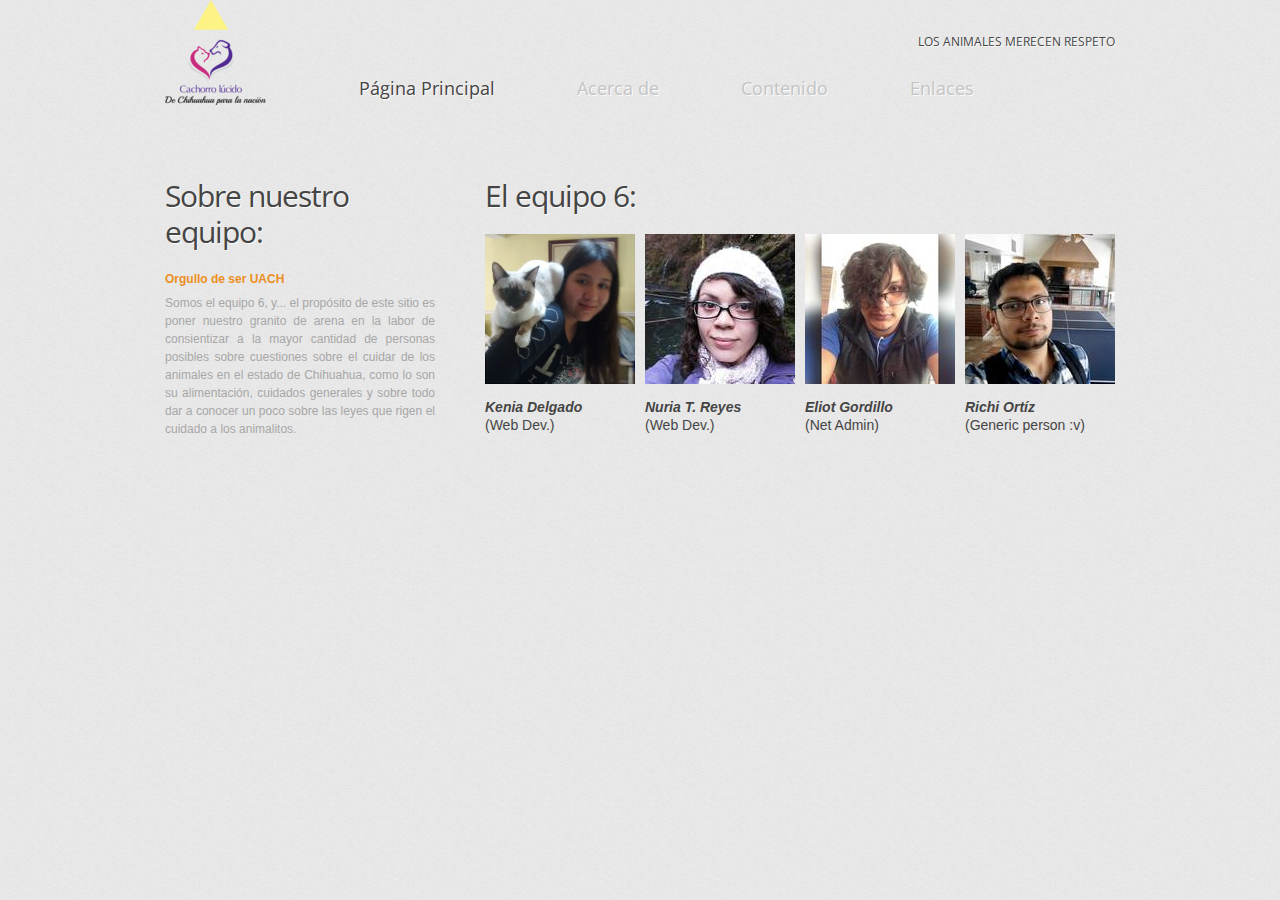
<file: about.html>
<!DOCTYPE html>
<html lang="en">
<head>
<title>Cachorro lúcido</title>
<meta charset="utf-8">
<link rel="stylesheet" href="css/style.css">
<script src="js/jquery-1.7.1.min.js"></script>
<script src="js/superfish.js"></script>
<script src="js/jquery.easing.1.3.js"></script>
<script src="js/tms-0.4.1.js"></script>
<script src="js/slider.js"></script>
<script>
$(function(){
  function equalHeight(group) {
    var tallest = 0;
    group.each(function() {
      var thisHeight = $(this).height();
      if(thisHeight > tallest) {
        tallest = thisHeight;
      }
    });
    group.height(tallest);
  } 
  equalHeight($(".box-1 .inner"));
})
</script>
<!--[if lt IE 9]>
<script src="js/html5.js"></script>
<link rel="stylesheet" href="css/ie.css"> 
<![endif]-->
</head>
<body id="page2">
<!-- Header -->
<header>
  <div class="inner">
    <h1 class="logo"><a href="index.html">Click aqui´ ;)</a></h1>
    <div class="fright">
      <div class="header-meta">
        <div class="col-elem"> Los animales merecen respeto<br/>
        </div>
      </div>
      <nav>
        <ul class="sf-menu">
          <li class="current"><a href="index.html">Página Principal</a></li>
          <li><a href="about.html">Acerca de</a></li>
          <li> <a>Contenido</a>
            <ul>
              <li><a href="leyes.html">Leyes</a></li>
              <li><a href="casos.html">Casos de interés (entrevistas)</a></li>
              <li> <a>Cuidados</a>
                <ul>
                  <li><a href="recomendaciones.html">Cuidados básicos</a></li>
                </ul>
              </li>
            </ul>
          </li>
          <li><a href="links.html">Enlaces</a></li>
        </ul>
      </nav>
    </div>
    <div class="clear"></div>
  </div>
</header>
<!-- Content -->
  
<section id="content">
  <br>
  <div class="container_24">
    <div class="indent-bot-2">
      <div class="clear"></div>
      <div class="wrapper indent-bot-1">
        <article class="grid_7 suffix_1">
          <h2>Sobre nuestro equipo:</h2>
          <p class="p1"> <strong class="str-3"> Orgullo de ser UACH </strong> </p>
          <p> Somos el equipo 6, y...
            el propósito de este sitio es poner nuestro granito de arena en la labor de consientizar a la mayor cantidad de personas posibles sobre cuestiones sobre el cuidar de los animales en el estado de Chihuahua, como lo son su alimentación, cuidados generales y sobre todo dar a conocer un poco sobre las leyes que rigen el cuidado a los animalitos. 
          </p>
        </article>
        <article class="grid_16">
          <h2>El equipo 6:</h2>
          <div class="wrapper">
            <div class="grid_4 alpha"> <img src="images/kenia.jpg" alt="" class="img-indent-bot">
              <div class="author"> <em> Kenia Delgado </em> (Web Dev.) </div>
            </div>
            <div class="grid_4"> <img src="images/page2-img2.png" alt="" class="img-indent-bot">
              <div class="author"> <em> Nuria T. Reyes </em> (Web Dev.) </div>
            </div>
            <div class="grid_4"> <img src="images/page2-img3.png" alt="" class="img-indent-bot">
              <div class="author"> <em> Eliot Gordillo </em> (Net Admin) </div>
            </div>
            <div class="grid_4 omega"> <img src="images/page2-img4.png" alt="" class="img-indent-bot">
              <div class="author"> <em> Richi Ortíz </em> (Generic person :v) </div>
            </div>
          </div>
        </article>
      </div>
      <!--<div class="a1">
        <h2>Testimonios:</h2>
        <div>
          <div class="grid_6 alpha">
            <blockquote class="quote-1">
              <div class="quote-1-inner"> <span class="str-1">Consentir a los animales también es una forma de maltrato
              </span> </div>
            </blockquote>
            <div class="author alignright indents-1"> <em> Marco Carrillo </em> (Auxiliar de veterinario) </div>
          </div>
          <div class="grid_6">
            <blockquote class="quote-1">
              <div class="quote-1-inner"> <strong></strong><br>
                Poner aqui una cita o algo xD , mientras tanto lorem epsilum lapis philosoforum etc etc etc </div>
            </blockquote>
            <div class="author alignright indents-1"> <em> Entrevistado Kenia </em> (Ocupacion) </div>
          </div>
          <div class="grid_6">
            <blockquote class="quote-1">
              <div class="quote-1-inner"> <strong></strong><br>
                Poner aqui una cita o algo xD , mientras tanto lorem epsilum lapis philosoforum etc etc etc </div>
            </blockquote>
            <div class="author alignright indents-1"> <em> Entrevistado Eliot </em> (ocupación) </div>
          </div>
          <div class="grid_6 omega">
            <blockquote class="quote-1">
              <div class="quote-1-inner"> <strong></strong><br>
                Poner aqui una cita o algo xD , mientras tanto lorem epsilum lapis philosoforum etc etc etc </div>
            </blockquote>
            <div class="author alignright indents-1"> <em> entrevistado richi </em> (ps ocupacion) </div>
          </div>
          <div class="clear"></div>
        </div>
      </div>-->
    </div>
  </div>
</section>
<!-- Footer -->
<footer>
  <div class="copyright"> &copy; 2012 <strong class="footer-logo">Pet clinic</strong>
    <div>Website Template by <a target="_blank" href="http://www.templatemonster.com/">TemplateMonster.com</a></div>
  </div>
  <ul class="social-list">
    <li><a href="#"><img src="images/social-link-1.jpg" alt=""></a></li>
    <li><a href="#"><img src="images/social-link-2.jpg" alt=""></a></li>
    <li><a href="#"><img src="images/social-link-3.jpg" alt=""></a></li>
    <li><a href="#"><img src="images/social-link-4.jpg" alt=""></a></li>
  </ul>
</footer>
</body>
</html>
</file>
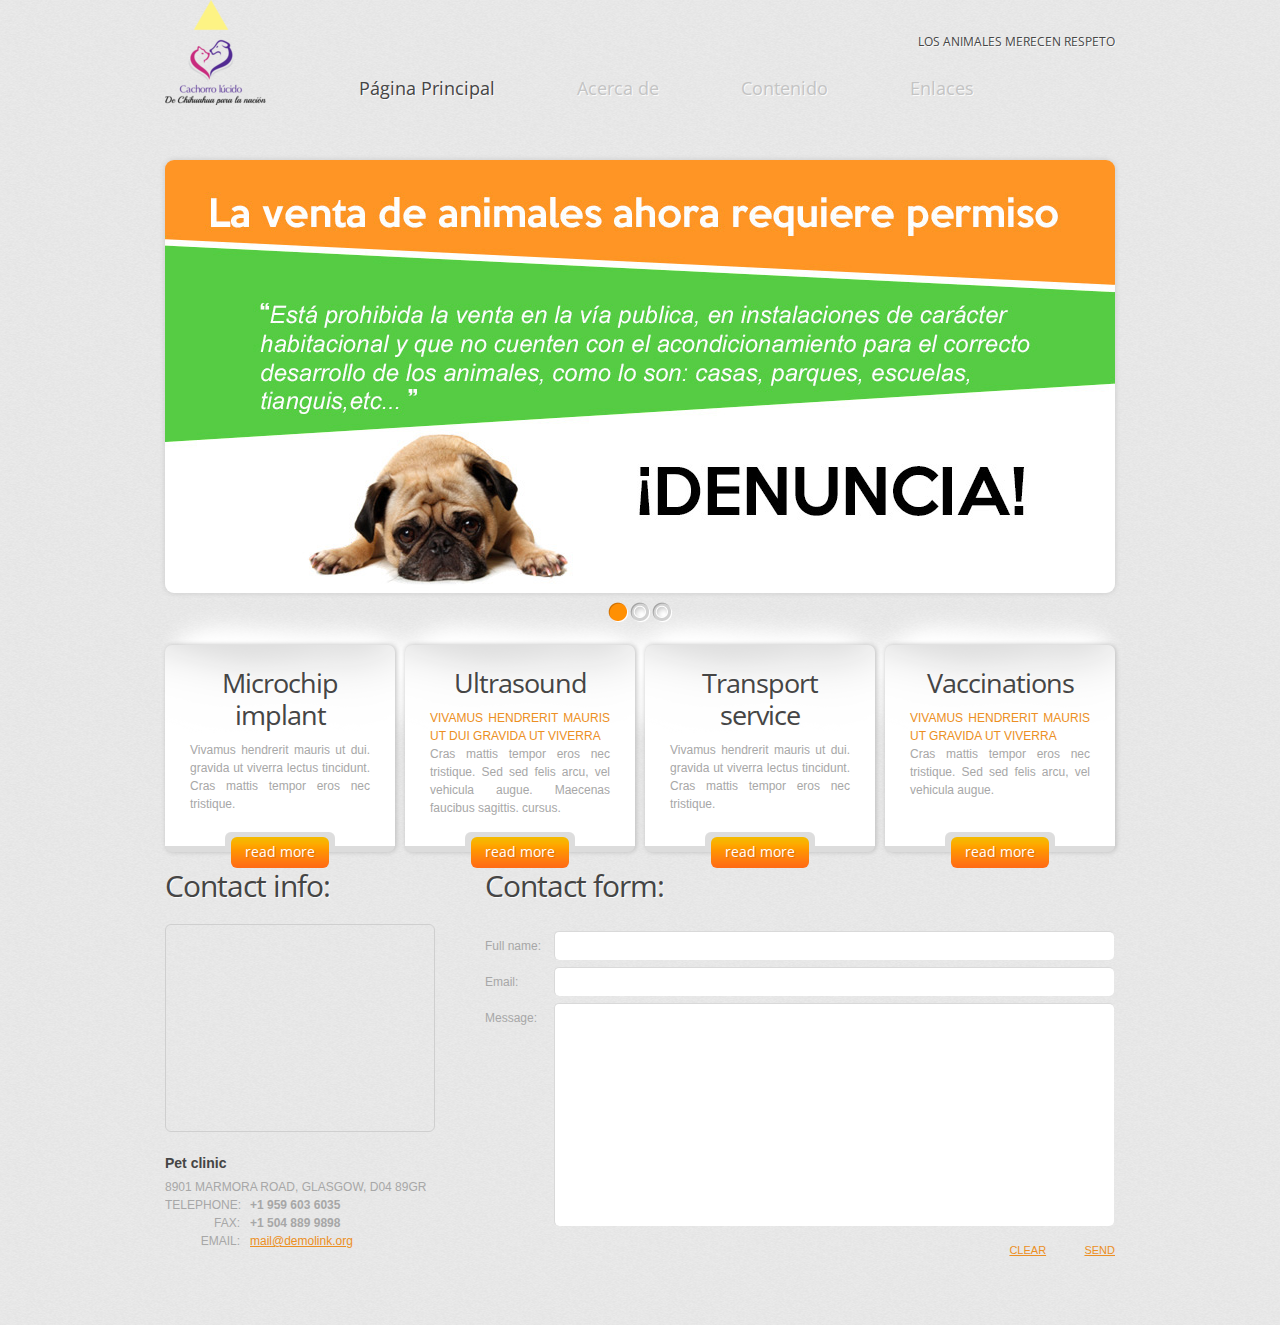
<file: contacts.html>
<!DOCTYPE html>
<html lang="en">
<head>
<title>Cachorro lúcido</title>
<meta charset="utf-8">
<link rel="stylesheet" href="css/style.css">
<script src="js/jquery-1.7.1.min.js"></script>
<script src="js/superfish.js"></script>
<script src="js/jquery.easing.1.3.js"></script>
<script src="js/tms-0.4.1.js"></script>
<script src="js/slider.js"></script>
<script>
$(function(){
  function equalHeight(group) {
    var tallest = 0;
    group.each(function() {
      var thisHeight = $(this).height();
      if(thisHeight > tallest) {
        tallest = thisHeight;
      }
    });
    group.height(tallest);
  } 
  equalHeight($(".box-1 .inner"));
})
</script>
<!--[if lt IE 9]>
<script src="js/html5.js"></script>
<link rel="stylesheet" href="css/ie.css"> 
<![endif]-->
</head>
<body id="page2">
<!-- Header -->
<header>
  <div class="inner">
    <h1 class="logo"><a href="index.html">Click aqui´ ;)</a></h1>
    <div class="fright">
      <div class="header-meta">
        <!--
        <form action="#" id="search-form" method="post">
          <input type="text" onBlur="if(this.value==''){this.value='search'}" onFocus="if(this.value=='search'){this.value=''}" value="search" name="search">
          <a class="search-form-submit"></a>
        </form>
        -->
        <div class="col-elem"> Los animales merecen respeto<br/>
        </div>
      </div>
      <nav>
        <ul class="sf-menu">
          <li class="current"><a href="index.html">Página Principal</a></li>
          <li><a href="about.html">Acerca de</a></li>
          <li> <a>Contenido</a>
            <ul>
              <li><a href="leyes.html">Leyes</a></li>
              <li><a href="casos.html">Casos de interés (entrevistas)</a></li>
              <li> <a>Cuidados</a>
                <ul>
                  <li><a href="recomendaciones.html">Cuidados básicos</a></li>
                  <li><a href="contribuir.html">¿Cómo puedo contribuir al bienestar animal?</a></li>
                </ul>
              </li>
            </ul>
          </li>
          <li><a href="links.html">Enlaces</a></li>
        </ul>
      </nav>
    </div>
    <div class="clear"></div>
  </div>
  <div class="slider-container">
    <div class="mp-slider">
      <ul class="items">
        <li><img src="images/slide-1.jpg" alt=""></li>
        <li><img src="images/slide-2.jpg" alt=""></li>
        <li><img src="images/slide-3.jpg" alt=""></li>
      </ul>
    </div>
  </div>
</header>
<!-- Content -->
<section id="content">
  <div class="container_24">
    <div class="indent-bot-2 boxes-bg">
      <article class="grid_6">
        <div class="box-1">
          <div class="inner">
            <h3>Microchip implant</h3>
            <p> Vivamus hendrerit mauris ut dui. gravida ut viverra lectus tincidunt. Cras mattis tempor eros nec tristique. </p>
            <div class="btn-container">
              <div class="button-box"> <a href="#" class="button">read more</a> </div>
            </div>
          </div>
        </div>
      </article>
      <article class="grid_6">
        <div class="box-1">
          <div class="inner">
            <h3>Ultrasound</h3>
            <p class="p0"> <strong class="str-1"> Vivamus hendrerit mauris ut dui gravida ut viverra </strong> </p>
            <p> Cras mattis tempor eros nec tristique. Sed sed felis arcu, vel vehicula augue. Maecenas faucibus sagittis. cursus. </p>
            <div class="btn-container">
              <div class="button-box"> <a href="#" class="button">read more</a> </div>
            </div>
          </div>
        </div>
      </article>
      <article class="grid_6">
        <div class="box-1">
          <div class="inner">
            <h3>Transport service</h3>
            <p> Vivamus hendrerit mauris ut dui. gravida ut viverra lectus tincidunt. Cras mattis tempor eros nec tristique. </p>
            <div class="btn-container">
              <div class="button-box"> <a href="#" class="button">read more</a> </div>
            </div>
          </div>
        </div>
      </article>
      <article class="grid_6">
        <div class="box-1">
          <div class="inner">
            <h3>Vaccinations</h3>
            <p class="p0"> <strong class="str-1"> Vivamus hendrerit mauris ut gravida ut viverra </strong> </p>
            <p> Cras mattis tempor eros nec tristique. Sed sed felis arcu, vel vehicula augue. </p>
            <div class="btn-container">
              <div class="button-box"> <a href="#" class="button">read more</a> </div>
            </div>
          </div>
        </div>
      </article>
      <div class="clear"></div>
      <div class="wrapper">
        <article class="grid_7 suffix_1">
          <h2>Contact info:</h2>
          <div class="map-container img-box">
            <iframe src="http://maps.google.com/maps?f=q&amp;source=s_q&amp;hl=en&amp;geocode=&amp;q=Brooklyn,+New+York,+NY,+United+States&amp;aq=0&amp;sll=37.0625,-95.677068&amp;sspn=61.282355,146.513672&amp;ie=UTF8&amp;hq=&amp;hnear=Brooklyn,+Kings,+New+York&amp;ll=40.649974,-73.950005&amp;spn=0.01628,0.025663&amp;z=14&amp;iwloc=A&amp;output=embed"></iframe>
          </div>
          <strong class="str-4">Pet clinic</strong>
          <dl class="adress">
            <dt>8901 Marmora Road, Glasgow, D04 89GR</dt>
            <dd><span>Telephone:</span><strong>+1 959 603 6035</strong></dd>
            <dd><span>Fax:</span><strong>+1 504 889 9898</strong></dd>
            <dd><span>Email:</span><a href="#">mail@demolink.org</a></dd>
          </dl>
        </article>
        <article class="grid_16">
          <h2>Contact form:</h2>
          <form action="#" id="contact-form" method="post">
            <fieldset>
              <label class="name"> <span>Full name:</span>
                <input type="text">
              </label>
              <label class="email"> <span>Email:</span>
                <input type="email">
              </label>
              <label class="message"> <span>Message:</span>
                <textarea></textarea>
              </label>
              <div class="btns"> <a class="link">Clear</a> <a class="link">Send</a> </div>
            </fieldset>
          </form>
        </article>
      </div>
    </div>
  </div>
</section>
<!-- Footer -->
<footer>
  <div class="copyright"> &copy; 2012 <strong class="footer-logo">Pet clinic</strong>
    <div>Website Template by <a target="_blank" href="http://www.templatemonster.com/">TemplateMonster.com</a></div>
  </div>
  <ul class="social-list">
    <li><a href="#"><img src="images/social-link-1.jpg" alt=""></a></li>
    <li><a href="#"><img src="images/social-link-2.jpg" alt=""></a></li>
    <li><a href="#"><img src="images/social-link-3.jpg" alt=""></a></li>
    <li><a href="#"><img src="images/social-link-4.jpg" alt=""></a></li>
  </ul>
</footer>
</body>
</html>
</file>
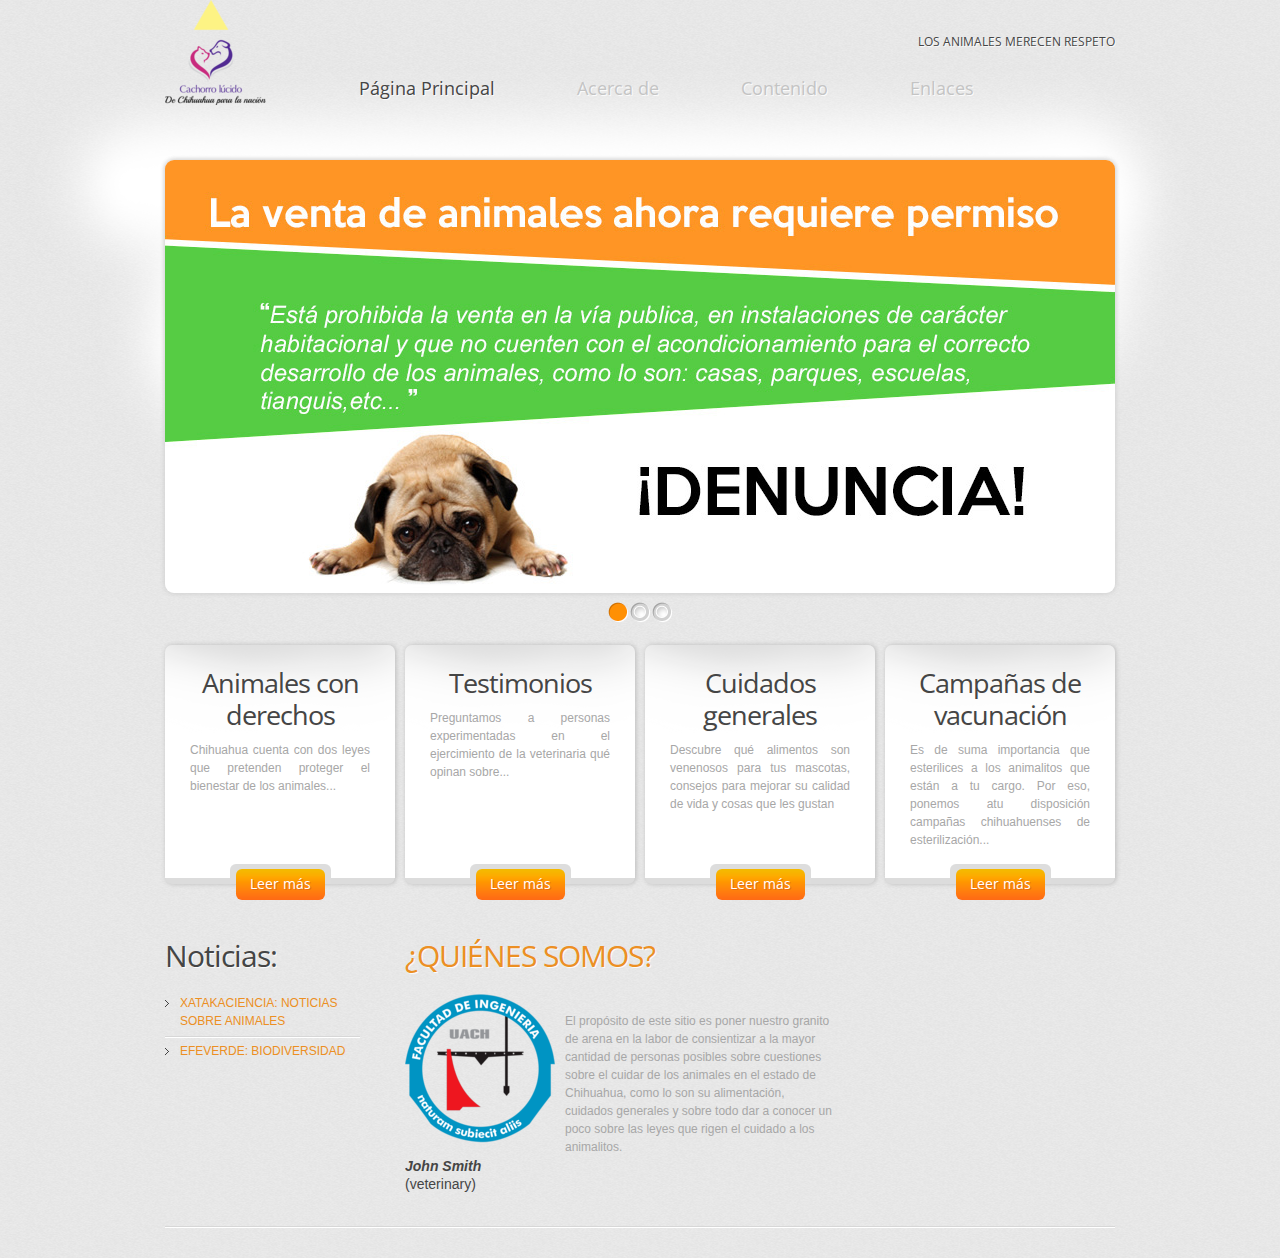
<file: Contenido.html>
<!DOCTYPE html>
<html lang="en">
<head>
<title>Cachorro lúcido</title>
<meta charset="utf-8">
<link rel="stylesheet" href="css/style.css">
<script src="js/jquery-1.7.1.min.js"></script>
<script src="js/superfish.js"></script>
<script src="js/jquery.easing.1.3.js"></script>
<script src="js/tms-0.4.1.js"></script>
<script src="js/slider.js"></script>
<script>
$(function(){
  function equalHeight(group) {
    var tallest = 0;
    group.each(function() {
      var thisHeight = $(this).height();
      if(thisHeight > tallest) {
        tallest = thisHeight;
      }
    });
    group.height(tallest);
  } 
  equalHeight($(".box-1 .inner"));
})
</script>
<!--[if lt IE 9]>
<script src="js/html5.js"></script>
<link rel="stylesheet" href="css/ie.css"> 
<![endif]-->
</head>
<body id="page1">
<!-- Header -->
<header>
  <div class="inner">
    <h1 class="logo"><a href="index.html">Click aqui´ ;)</a></h1>
    <div class="fright">
      <div class="header-meta">
        <!--
        <form action="#" id="search-form" method="post">
          <input type="text" onBlur="if(this.value==''){this.value='search'}" onFocus="if(this.value=='search'){this.value=''}" value="search" name="search">
          <a class="search-form-submit"></a>
        </form>
        -->
        <div class="col-elem"> Los animales merecen respeto<br/>
        </div>
      </div>
      <nav>
        <ul class="sf-menu">
          <li class="current"><a href="index.html">Página Principal</a></li>
          <li><a href="about.html">Acerca de</a></li>
          <li> <a href="Contenido.html">Contenido</a>
            <ul>
              <li><a href="leyes.html">Leyes</a></li>
              <li><a href="casos.html">Casos de interés (entrevistas)</a></li>
              <li> <a href="cuidados">Cuidados</a>
                <ul>
                  <li><a href="recomendaciones.html">Cuidados básicos</a></li>
                  <li><a href="contribuir.html">¿Cómo puedo contribuir al bienestar animal?</a></li>
                </ul>
              </li>
            </ul>
          </li>
          <li><a href="links.html">Enlaces</a></li>
        </ul>
      </nav>
    </div>
    <div class="clear"></div>
  </div>
  <div class="slider-container">
    <div class="mp-slider">
      <ul class="items">
        <li><img src="images/slide-1.jpg" alt=""></li>
        <li><img src="images/slide-2.jpg" alt=""></li>
        <li><img src="images/slide-3.jpg" alt=""></li>
      </ul>
    </div>
  </div>
</header>
<!-- Content -->
<section id="content">
  <div class="container_24">
    <div class="indent-bot">
      <article class="grid_6">
        <div class="box-1">
          <div class="inner">
            <h3>Animales con derechos</h3>
            <p> Chihuahua cuenta con dos leyes que pretenden proteger el bienestar de los animales...
            </p>
            <div class="btn-container">
              <div class="button-box"> <a href="#" class="button">Leer más</a> </div>
            </div>
          </div>
        </div>
      </article>
      <article class="grid_6">
        <div class="box-1">
          <div class="inner">
            <h3>Testimonios</h3>
            <p class="p0"> <strong class="str-1"> </strong> </p>
            <p> Preguntamos a personas experimentadas en el ejercimiento de la veterinaria qué opinan sobre...
            </p>
            <div class="btn-container">
              <div class="button-box"><a href="#" class="button">Leer más</a> </div>
            </div>
          </div>
        </div>
      </article>
      <article class="grid_6">
        <div class="box-1">
          <div class="inner">
            <h3>Cuidados generales</h3>
            <p>Descubre qué alimentos son venenosos para tus mascotas, consejos para mejorar su calidad de vida y cosas que les gustan</p>
            <div class="btn-container">
              <div class="button-box"> <a href="#" class="button">Leer más</a> </div>
            </div>
          </div>
        </div>
      </article>
      <article class="grid_6">
        <div class="box-1">
          <div class="inner">
            <h3>Campañas de vacunación</h3>
            <p class="p0"> <strong class="str-1"> </strong> </p>
            <p>Es de suma importancia que esterilices a los animalitos que están a tu cargo. Por eso, ponemos atu disposición campañas chihuahuenses de esterilización...
            </p>
            <div class="btn-container">
              <div class="button-box"> <a href="#" class="button">Leer más</a> </div>
            </div>
          </div>
        </div>
      </article>
      <div class="clear"></div>
    </div>
    <div class="indent-bot-1">
      <div class="grid_6">
        <div class="inner-indent">
          <h2>Noticias:</h2>
          <ul class="list-1">
            <li><a href="https://www.xataka.com/tag/animales">XatakaCiencia: noticias sobre animales</a></li>
            <li><a href="http://www.efeverde.com/tematica/biodiversidadyagua/">efeverde: Biodiversidad</a></li>
          </ul>
        </div>
      </div>
      <!--
      <div class="grid_6 suffix_1">
        <div class="box-2">
          <h2>Innovation:</h2>
          <p class="p1"> <strong class="str-2"> Vivamus hendrerit mauris ut dui gravida ut viverra lectus tincidunt. </strong> </p>
          <p class="p1"> This website template has several pages: Main, About, Services, Links, Contacts (note that contact us form - doesn't work). </p>
          <div class="alignright"> <a href="#" class="link">Leer más</a> </div>
        </div>
      </div>
      -->
      <div class="grid_11 indent-top">
        <h2><span>¿Quiénes somos?</span></h2>
        <div class="wrapper">
          <figure class="img-indent"> <img src="images/page1-img1.png" alt="" class="img-indent-bot">
            <div class="author"> <em>John Smith</em> (veterinary) </div>
          </figure>
          <div class="extra-wrap"><strong></strong><br/>
            El propósito de este sitio es poner nuestro granito de arena en la labor de consientizar a la mayor cantidad de personas posibles sobre cuestiones sobre el cuidar de los animales en el estado de Chihuahua, como lo son su alimentación, cuidados generales y sobre todo dar a conocer un poco sobre las leyes que rigen el cuidado a los animalitos. 
          </div>
        </div>
      </div>

      <div class="clear"></div>
    </div>
    <div class="hr-border"></div>
    <!--
    <div class="wrapper">
      <div class="grid_7 suffix_1">
        <div class="wrapper hr-border-1"> <span class="dropcap">A.</span>
          <div class="extra-wrap">
            <dl class="def-list-1">
              <dt> <a href="#">Wildlife Rehabilitation</a> </dt>
              <dd class="extra"> Cras mattis tempor eros nec tristique. Sed sed felis arcu, vel vehicula augue. Maecenas faucibus sagittis cursus. </dd>
            </dl>
          </div>
        </div>
        <div class="wrapper"> <span class="dropcap">B.</span>
          <div class="extra-wrap">
            <dl class="def-list-1">
              <dt> <a href="#">Grief Management in Children</a> </dt>
              <dd> Cras mattis tempor eros nec tristique. Sed sed felis arcu, vel vehicula augue. Maecenas faucibus sagittis cursus. </dd>
            </dl>
          </div>
        </div>
      </div>
      <div class="grid_7 suffix_1">
        <div class="wrapper hr-border-1"> <span class="dropcap">C.</span>
          <div class="extra-wrap">
            <dl class="def-list-1">
              <dt> <a href="#">Loving Memories Services</a> </dt>
              <dd> Cras mattis tempor eros nec tristique. Sed sed felis arcu, vel vehicula augue. </dd>
            </dl>
          </div>
        </div>
        <div class="wrapper"> <span class="dropcap">D.</span>
          <div class="extra-wrap">
            <dl class="def-list-1">
              <dt> <a href="#">Where To Bury Your Dog</a> </dt>
              <dd> Cras mattis tempor eros nec tristique. Sed sed felis arcu, vel vehicula augue. Maecenas faucibus sagittis cursus. Fusce tincidunt, tellus eget. tristique cursus. </dd>
            </dl>
          </div>
        </div>
      </div>
      <div class="grid_7 suffix_1">
        <div class="wrapper hr-border-1"> <span class="dropcap">E.</span>
          <div class="extra-wrap">
            <dl class="def-list-1">
              <dt> <a href="#">Diagnostic Laboratory Services</a> </dt>
              <dd> Cras mattis tempor eros nec tristique. Sed sed felis arcu, vel vehicula augue. </dd>
            </dl>
          </div>
        </div>
        <div class="wrapper"> <span class="dropcap">F.</span>
          <div class="extra-wrap">
            <dl class="def-list-1">
              <dt> <a href="#">Microchip Implantation</a> </dt>
              <dd> Cras mattis tempor eros nec tristique. Sed sed felis arcu, vel vehicula augue. Maecenas faucibus sagittis cursus. Fusce tincidunt, tellus eget tristique. </dd>
            </dl>
          </div>
        </div>
      </div>
    </div>
    -->
  </div>
</section>
<!-- Footer -->
<footer>
  <div class="copyright"> &copy; 2012 <strong class="footer-logo">Pet clinic</strong>
    <div>Website Template by <a target="_blank" href="http://www.templatemonster.com/">TemplateMonster.com</a></div>
  </div>
  <ul class="social-list">
    <li><a href="#"><img src="images/social-link-1.jpg" alt=""></a></li>
    <li><a href="#"><img src="images/social-link-2.jpg" alt=""></a></li>
    <li><a href="#"><img src="images/social-link-3.jpg" alt=""></a></li>
    <li><a href="#"><img src="images/social-link-4.jpg" alt=""></a></li>
  </ul>
</footer>
</body>
</html>
</file>
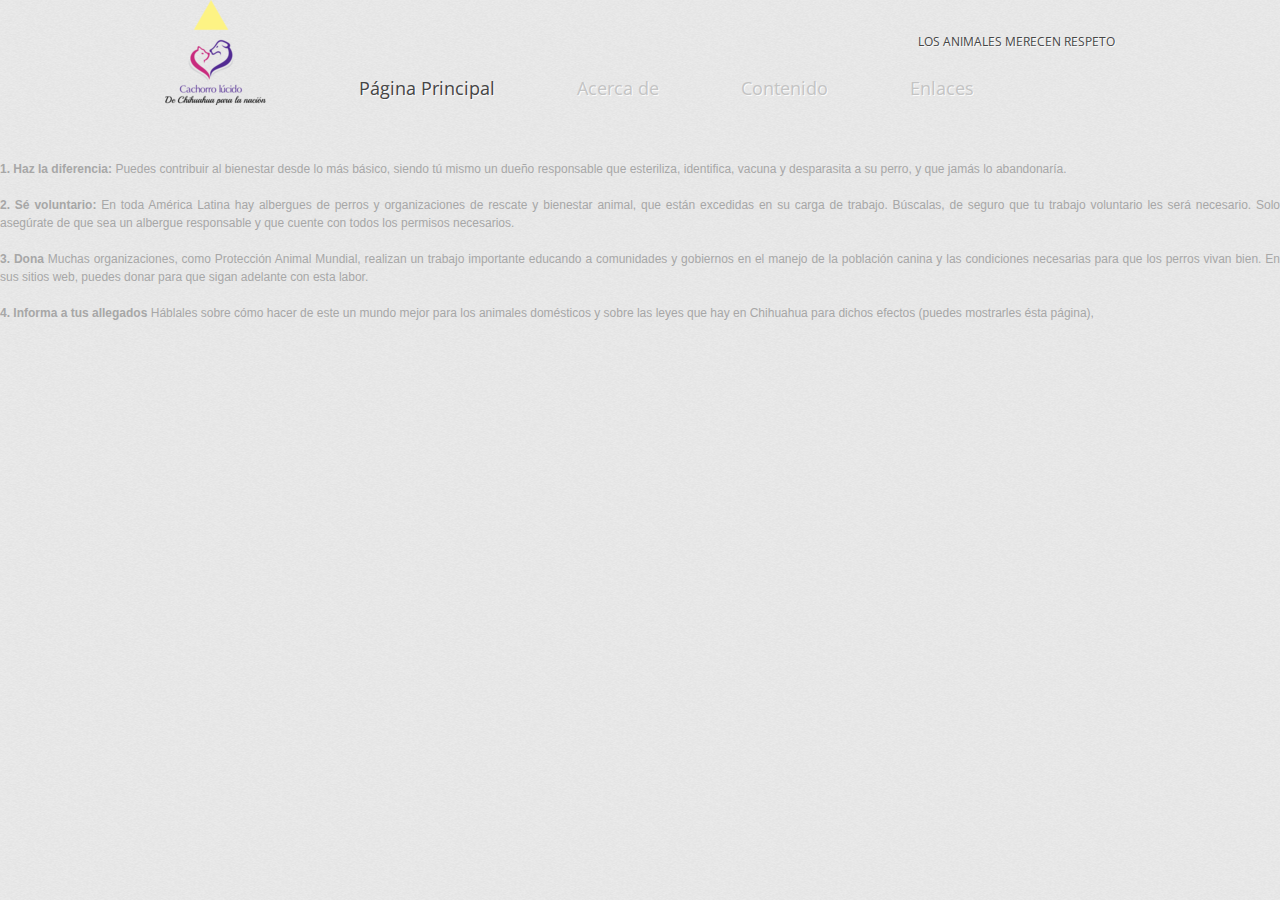
<file: contribuir.html>
<!DOCTYPE html>
<html lang="en">
<head>
<title>Cachorro lúcido</title>
<meta charset="utf-8">
<link rel="stylesheet" href="css/style.css">
<script src="js/jquery-1.7.1.min.js"></script>
<script src="js/superfish.js"></script>
<script src="js/jquery.easing.1.3.js"></script>
<script src="js/tms-0.4.1.js"></script>
<script src="js/slider.js"></script>
<script>
$(function(){
	function equalHeight(group) {
		var tallest = 0;
		group.each(function() {
			var thisHeight = $(this).height();
			if(thisHeight > tallest) {
				tallest = thisHeight;
			}
		});
		group.height(tallest);
	}	
	equalHeight($(".box-1 .inner"));
})
</script>
<!--[if lt IE 9]>
<script src="js/html5.js"></script>
<link rel="stylesheet" href="css/ie.css"> 
<![endif]-->
</head>
<body id="page3">
<!-- Header -->
<header>
  <div class="inner">
    <h1 class="logo"><a href="index.html">Click aqui´ ;)</a></h1>
    <div class="fright">
      <div class="header-meta">
        <!--
        <form action="#" id="search-form" method="post">
          <input type="text" onBlur="if(this.value==''){this.value='search'}" onFocus="if(this.value=='search'){this.value=''}" value="search" name="search">
          <a class="search-form-submit"></a>
        </form>
        -->
        <div class="col-elem"> Los animales merecen respeto<br/>
        </div>
      </div>
      <nav>
        <ul class="sf-menu">
          <li class="current"><a href="index.html">Página Principal</a></li>
          <li><a href="about.html">Acerca de</a></li>
          <li> <a>Contenido</a>
            <ul>
              <li><a href="leyes.html">Leyes</a></li>
              <li><a href="casos.html">Casos de interés (entrevistas)</a></li>
              <li> <a>Cuidados</a>
                <ul>
                  <li><a href="recomendaciones.html">Cuidados básicos</a></li>
                  <li><a href="contribuir.html">¿Cómo puedo contribuir al bienestar animal?</a></li>
                </ul>
              </li>
            </ul>
          </li>
          <li><a href="links.html">Enlaces</a></li>
        </ul>
      </nav>
    </div>
  </div>
</header>
<!-- Content -->
<section id="content" class="llamative">
  <p><strong>1. Haz la diferencia:</strong> Puedes contribuir al bienestar desde lo más básico, siendo tú mismo un dueño responsable que esteriliza, identifica, vacuna y desparasita a su perro, y que jamás lo abandonaría.
  </p>
  <p><strong>2. Sé voluntario: </strong> En toda América Latina hay albergues de perros y organizaciones de rescate y bienestar animal, que están excedidas en su carga de trabajo. Búscalas, de seguro que tu trabajo voluntario les será necesario. Solo asegúrate de que sea un albergue responsable y que cuente con todos los permisos necesarios.
  </p>
  <p><strong>3. Dona</strong> Muchas organizaciones, como Protección Animal Mundial, realizan un trabajo importante educando a comunidades y gobiernos en el manejo de la población canina y las condiciones necesarias para que los perros vivan bien. En sus sitios web, puedes donar para que sigan adelante con esta labor.
  </p>
  <p><strong>4. Informa a tus allegados</strong> Háblales sobre cómo hacer de este un mundo mejor para los animales domésticos y sobre las leyes que hay en Chihuahua para dichos efectos (puedes mostrarles ésta página),
  </p>

</section>
<!-- Footer -->
<footer>
  <div>Website Template by <a target="_blank" href="http://www.templatemonster.com/">TemplateMonster.com</a></div>
  </div>
</footer>
</body>
</html>
</file>
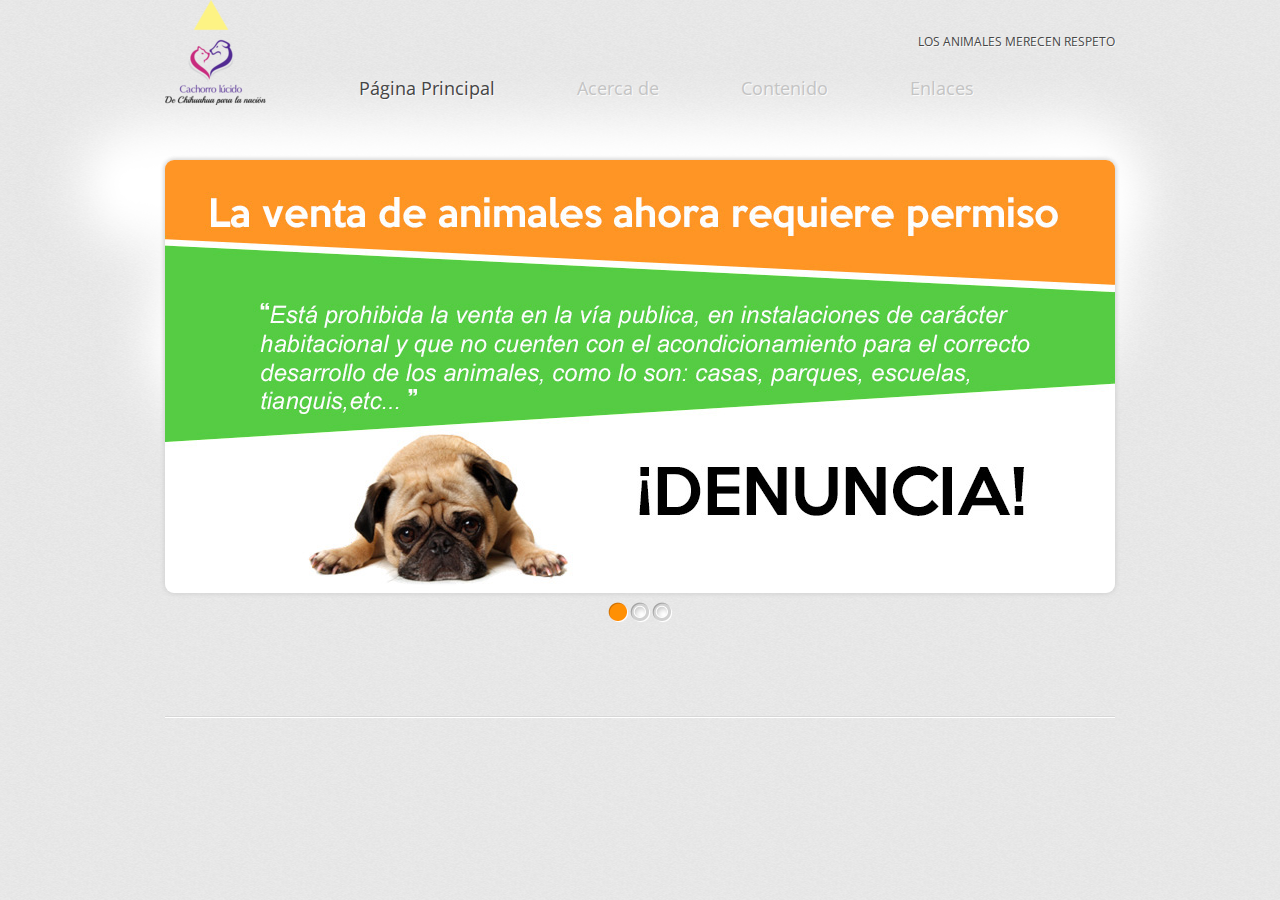
<file: layout.html>
<!DOCTYPE html>
<html lang="en">
<head>
<title>Cachorro lúcido</title>
<meta charset="utf-8">
<link rel="stylesheet" href="css/style.css">
<script src="js/jquery-1.7.1.min.js"></script>
<script src="js/superfish.js"></script>
<script src="js/jquery.easing.1.3.js"></script>
<script src="js/tms-0.4.1.js"></script>
<script src="js/slider.js"></script>
<script>
$(function(){
	function equalHeight(group) {
		var tallest = 0;
		group.each(function() {
			var thisHeight = $(this).height();
			if(thisHeight > tallest) {
				tallest = thisHeight;
			}
		});
		group.height(tallest);
	}	
	equalHeight($(".box-1 .inner"));
})
</script>
<!--[if lt IE 9]>
<script src="js/html5.js"></script>
<link rel="stylesheet" href="css/ie.css"> 
<![endif]-->
</head>
<body id="page1">
<!-- Header -->
<header>
  <div class="inner">
    <h1 class="logo"><a href="index.html">Click aqui´ ;)</a></h1>
    <div class="fright">
      <div class="header-meta">
        <!--
        <form action="#" id="search-form" method="post">
          <input type="text" onBlur="if(this.value==''){this.value='search'}" onFocus="if(this.value=='search'){this.value=''}" value="search" name="search">
          <a class="search-form-submit"></a>
        </form>
        -->
        <div class="col-elem"> Los animales merecen respeto<br/>
        </div>
      </div>
      <nav>
        <ul class="sf-menu">
          <li class="current"><a href="index.html">Página Principal</a></li>
          <li><a href="about.html">Acerca de</a></li>
          <li> <a href="Contenido.html">Contenido</a>
            <ul>
              <li><a href="leyes.html">Leyes</a></li>
              <li><a href="casos.html">Casos de interés (entrevistas)</a></li>
              <li> <a href="cuidados">Cuidados</a>
                <ul>
                  <li><a href="recomendaciones.html">Cuidados básicos</a></li>
                  <li><a href="contribuir.html">¿Cómo puedo contribuir al bienestar animal?</a></li>
                </ul>
              </li>
            </ul>
          </li>
          <li><a href="links.html">Enlaces</a></li>
        </ul>
      </nav>
    </div>
    <div class="clear"></div>
  </div>
  <div class="slider-container">
    <div class="mp-slider">
      <ul class="items">
        <li><img src="images/slide-1.jpg" alt=""></li>
        <li><img src="images/slide-2.jpg" alt=""></li>
        <li><img src="images/slide-3.jpg" alt=""></li>
      </ul>
    </div>
  </div>
</header>
<!-- Content -->
<section id="content">
  <div class="container_24">
    <div class="indent-bot">
      <div class="clear"></div>
    </div>
    <div class="indent-bot-1">
      <div class="grid_11 indent-top">
      </div>
      <div class="clear"></div>
    </div>
    <div class="hr-border"></div>
    
  </div>
</section>
<!-- Footer -->
<footer>
  <div>Website Template by <a target="_blank" href="http://www.templatemonster.com/">TemplateMonster.com</a></div>
  </div>
</footer>
</body>
</html>
</file>
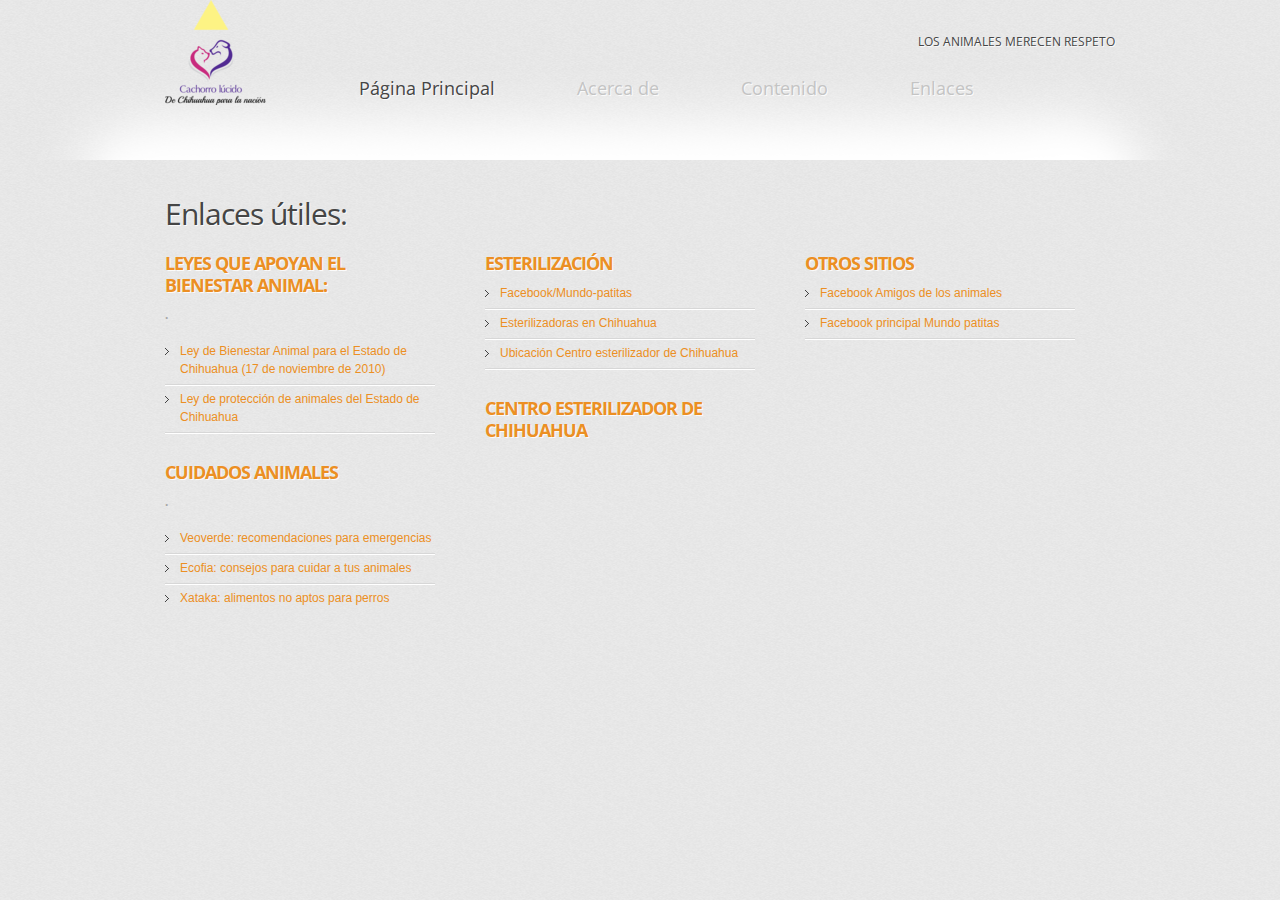
<file: links.html>
<!DOCTYPE html>
<html lang="en">
<head>
<title>Cachorro lúcido</title>
<meta charset="utf-8">
<link rel="stylesheet" href="css/style.css">
<script src="js/jquery-1.7.1.min.js"></script>
<script src="js/superfish.js"></script>
<script src="js/jquery.easing.1.3.js"></script>
<script src="js/tms-0.4.1.js"></script>
<script src="js/slider.js"></script>
<script>
$(function(){
  function equalHeight(group) {
    var tallest = 0;
    group.each(function() {
      var thisHeight = $(this).height();
      if(thisHeight > tallest) {
        tallest = thisHeight;
      }
    });
    group.height(tallest);
  } 
  equalHeight($(".box-1 .inner"));
})
</script>
<!--[if lt IE 9]>
<script src="js/html5.js"></script>
<link rel="stylesheet" href="css/ie.css"> 
<![endif]-->
</head>
<body id="page1">
<!-- Header -->
<header>
  <div class="inner">
    <h1 class="logo"><a href="index.html">Click aqui´ ;)</a></h1>
    <div class="fright">
      <div class="header-meta">
        <!--
        <form action="#" id="search-form" method="post">
          <input type="text" onBlur="if(this.value==''){this.value='search'}" onFocus="if(this.value=='search'){this.value=''}" value="search" name="search">
          <a class="search-form-submit"></a>
        </form>
        -->
        <div class="col-elem"> Los animales merecen respeto<br/>
        </div>
      </div>
      <nav>
        <ul class="sf-menu">
          <li class="current"><a href="index.html">Página Principal</a></li>
          <li><a href="about.html">Acerca de</a></li>
          <li> <a>Contenido</a>
            <ul>
              <li><a href="leyes.html">Leyes</a></li>
              <li><a href="casos.html">Casos de interés (entrevistas)</a></li>
              <li> <a>Cuidados</a>
                <ul>
                  <li><a href="recomendaciones.html">Cuidados básicos</a></li>
                </ul>
              </li>
            </ul>
          </li>
          <li><a href="links.html">Enlaces</a></li>
        </ul>
      </nav>
    </div>
    <div class="clear"></div>
  </div>
  
</header>
<!-- Content -->
  
<section id="content">
  <div class="container_24">
    <div class="indent-bot-2">
      <br>
        <br>
      <div class="a1">
        <h2>Enlaces útiles:</h2>
      </div>
      <div class="wrapper">
        <div class="grid_7 suffix_1">
          <h6 class="heading-1">Leyes que apoyan el bienestar animal:</h6>
          <p> <strong>.</strong> </p>
          <ul class="list-2">
            <li><a href="http://www.congresochihuahua.gob.mx/biblioteca/leyes/archivosLeyes/689.pdf">Ley de Bienestar Animal para el Estado de Chihuahua (17 de noviembre de 2010)</a></li>
            <li><a href="http://www.congresochihuahua.gob.mx/biblioteca/leyes/archivosLeyes/109.pdf">Ley de protección de animales del Estado de Chihuahua </a></li>
          </ul>
          <div class="hr-border-3"></div>
          <h6 class="heading-1">Cuidados animales</h6>
          <p> <strong>.</strong> </p>
          <ul class="list-2">
            <li><a href="https://www.veoverde.com/2011/06/recomendaciones-para-el-cuidado-de-animales-en-situaciones-de-emergencia/">Veoverde: recomendaciones para emergencias</a></li>
            <li><a href="http://ecosofia.org/2010/03/consejos_para_ser_un_buen_cuidador_de_animales.html">Ecofia: consejos para cuidar a tus animales</a></li>
            <li><a href="https://www.xatakaciencia.com/medicina/7-alimentos-que-no-deberias-de-darle-a-tu-perro">Xataka: alimentos no aptos para perros</a></li>
          </ul>
        </div>
        <div class="grid_7 suffix_1">
          <h6 class="heading-1">Esterilización</h6>
          <ul class="list-2">
            <li><a href="https://www.facebook.com/notes/mundo-patitas-chihuahua/centro-de-esterilizacion-gratuita-de-gobierno-del-estado-chihuahua-chih/111333898936548/">Facebook/Mundo-patitas</a></li>
            <li><a href="http://www.articulosinformativos.com.mx/La_Esterilizacion_y_La_Castracion_En_Mascotas_Chihuahua-r1058323-Chihuahua.html">Esterilizadoras en Chihuahua</a></li>
            <li><a href="mapa.html">Ubicación Centro esterilizador de Chihuahua</a></li>
            <!--
            
            -->
          </ul>
          <div class="hr-border-3"></div>
          <h6 class="heading-1">Centro Esterilizador de Chihuahua</h6>
          <ul class="list-2">
            <iframe src="https://www.google.com/maps/embed?pb=!1m14!1m8!1m3!1d14003.90662813087!2d-106.0665705!3d28.6604176!3m2!1i1024!2i768!4f13.1!3m3!1m2!1s0x0%3A0xdb0fa537dd6dbb7a!2sCentro+de+esterilizaci%C3%B3n+No+1!5e0!3m2!1sen!2smx!4v1492657794264" width="600" height="450" frameborder="0" style="border:0" allowfullscreen></iframe>
          </ul>
        </div>
        <div class="grid_7 suffix_1">
          <h6 class="heading-1">Otros sitios</h6>
          <ul class="list-2">
            <li><a href="https://www.facebook.com/Amigos-de-los-Animales-Chihuahua-37715769980/">Facebook Amigos de los animales</a></li>
            <li><a href="https://www.facebook.com/mundopatitaschihuahua/">Facebook principal Mundo patitas</a></li>
          </ul>
          <div class="hr-border-3"></div>
        </div>
      </div>
    </div>
  </div>
</section>
<!-- Footer -->
<footer>
  <div class="copyright"> &copy; 2012 <strong class="footer-logo">Pet clinic</strong>
    <div>Website Template by <a target="_blank" href="http://www.templatemonster.com/">TemplateMonster.com</a></div>
  </div>
  <ul class="social-list">
    <li><a href="#"><img src="images/social-link-1.jpg" alt=""></a></li>
    <li><a href="#"><img src="images/social-link-2.jpg" alt=""></a></li>
    <li><a href="#"><img src="images/social-link-3.jpg" alt=""></a></li>
    <li><a href="#"><img src="images/social-link-4.jpg" alt=""></a></li>
  </ul>
</footer>
</body>
</html>
</file>
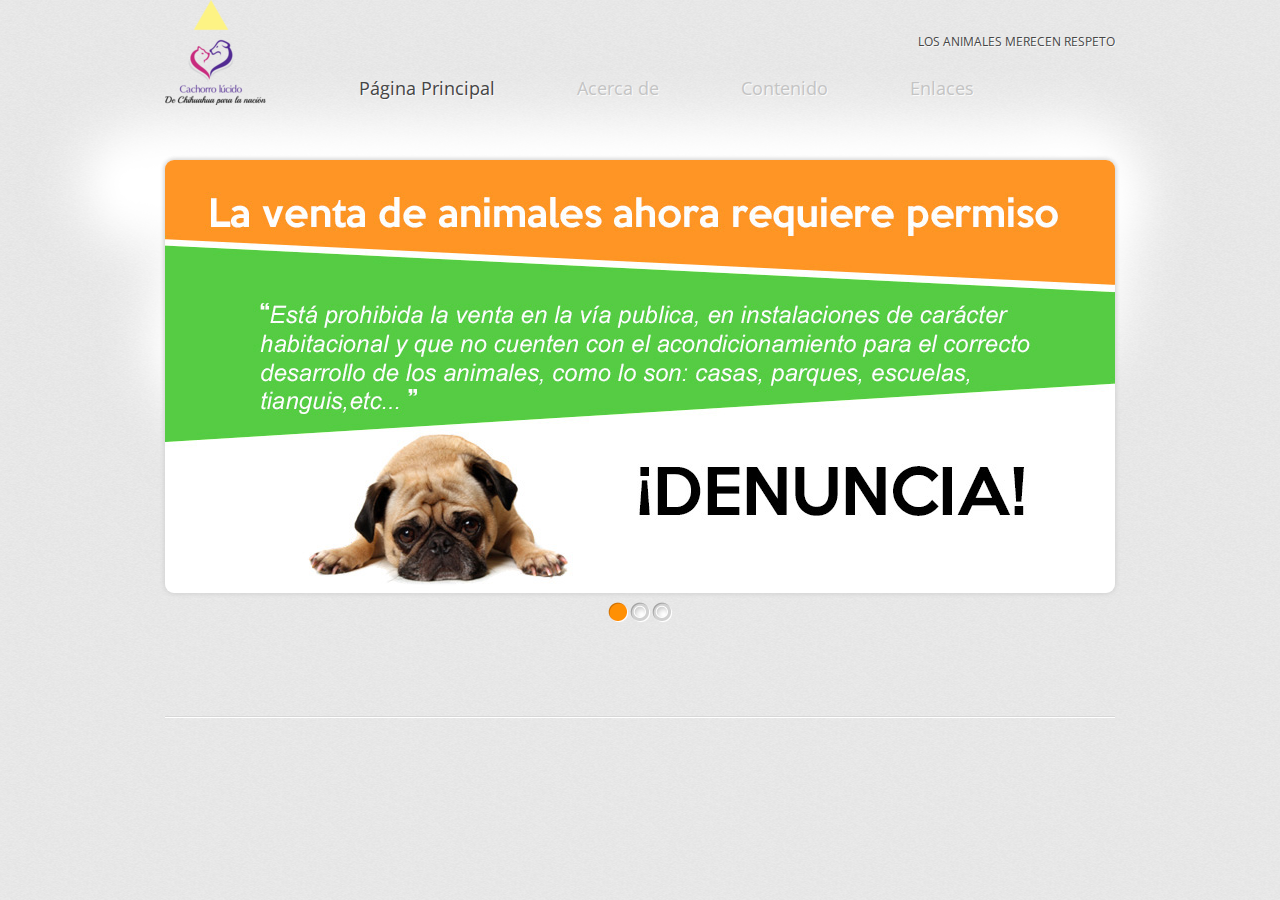
<file: mapa.html>
<!DOCTYPE html>
<html lang="en">
<head>
<title>Cachorro lúcido</title>
<meta charset="utf-8">
<link rel="stylesheet" href="css/style.css">
<script src="js/jquery-1.7.1.min.js"></script>
<script src="js/superfish.js"></script>
<script src="js/jquery.easing.1.3.js"></script>
<script src="js/tms-0.4.1.js"></script>
<script src="js/slider.js"></script>
<script>
$(function(){
	function equalHeight(group) {
		var tallest = 0;
		group.each(function() {
			var thisHeight = $(this).height();
			if(thisHeight > tallest) {
				tallest = thisHeight;
			}
		});
		group.height(tallest);
	}	
	equalHeight($(".box-1 .inner"));
})
</script>
<!--[if lt IE 9]>
<script src="js/html5.js"></script>
<link rel="stylesheet" href="css/ie.css"> 
<![endif]-->
</head>
<body id="page1">
<!-- Header -->
<header>
  <div class="inner">
    <h1 class="logo"><a href="index.html">Click aqui´ ;)</a></h1>
    <div class="fright">
      <div class="header-meta">
        <!--
        <form action="#" id="search-form" method="post">
          <input type="text" onBlur="if(this.value==''){this.value='search'}" onFocus="if(this.value=='search'){this.value=''}" value="search" name="search">
          <a class="search-form-submit"></a>
        </form>
        -->
        <div class="col-elem"> Los animales merecen respeto<br/>
        </div>
      </div>
      <nav>
        <ul class="sf-menu">
          <li class="current"><a href="index.html">Página Principal</a></li>
          <li><a href="about.html">Acerca de</a></li>
          <li> <a href="Contenido.html">Contenido</a>
            <ul>
              <li><a href="leyes.html">Leyes</a></li>
              <li><a href="casos.html">Casos de interés (entrevistas)</a></li>
              <li> <a href="cuidados">Cuidados</a>
                <ul>
                  <li><a href="recomendaciones.html">Recomendaciones sobre salud</a></li>
                  <li><a href="contribuir.html">¿Cómo puedo contribuir al bienestar animal?</a></li>
                </ul>
              </li>
            </ul>
          </li>
          <li><a href="links.html">Enlaces</a></li>
        </ul>
      </nav>
    </div>
    <div class="clear"></div>
  </div>
  <div class="slider-container">
    <div class="mp-slider">
      <ul class="items">
        <li><img src="images/slide-1.jpg" alt=""></li>
        <li><img src="images/slide-2.jpg" alt=""></li>
        <li><img src="images/slide-3.jpg" alt=""></li>
      </ul>
    </div>
  </div>
</header>
<!-- Content -->
<section id="content">
  <div class="container_24">
    <div class="indent-bot">
      <div class="clear"></div>
      
    </div>
    <div class="indent-bot-1">
      <div class="grid_11 indent-top">
      </div>
      <div class="clear"></div>
    </div>
    <div class="hr-border"></div>
    
  </div>
</section>
<!-- Footer -->
<footer>
  <div>Website Template by <a target="_blank" href="http://www.templatemonster.com/">TemplateMonster.com</a></div>
  </div>
</footer>
</body>
</html>
</file>
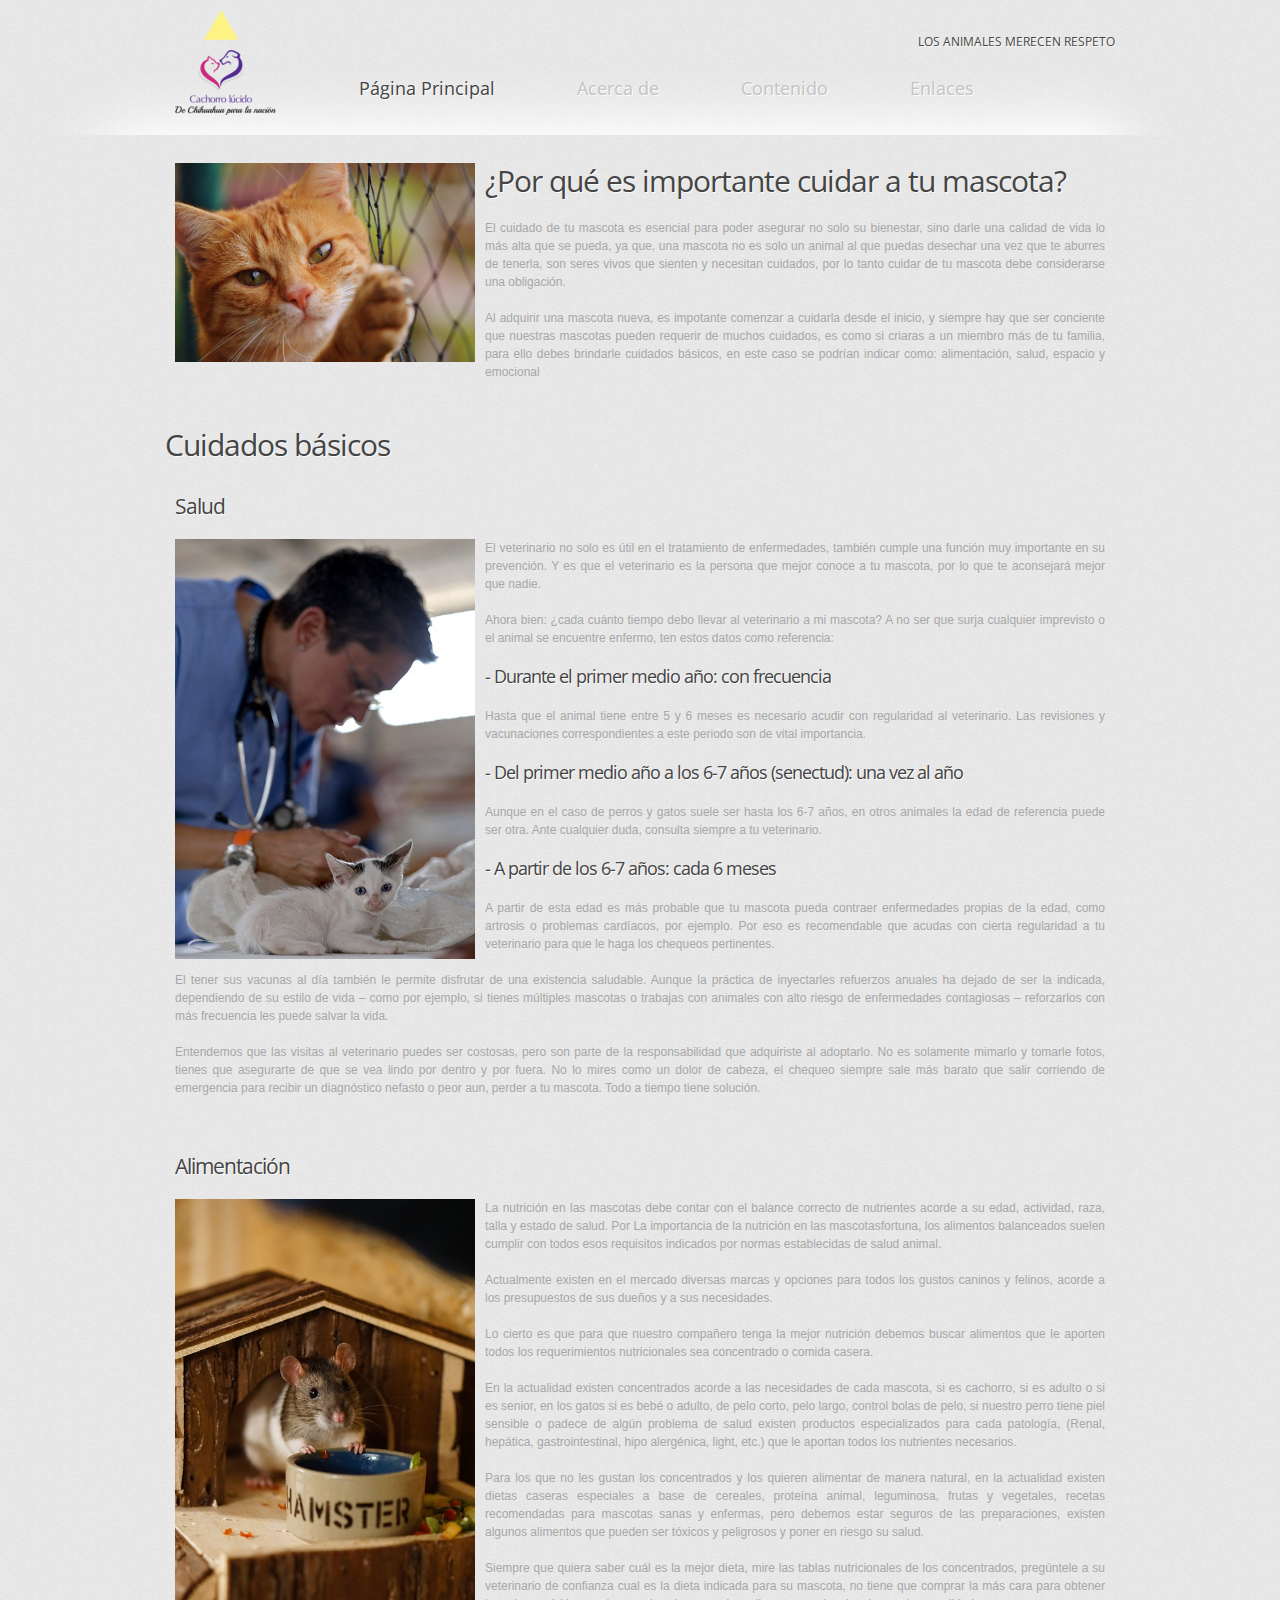
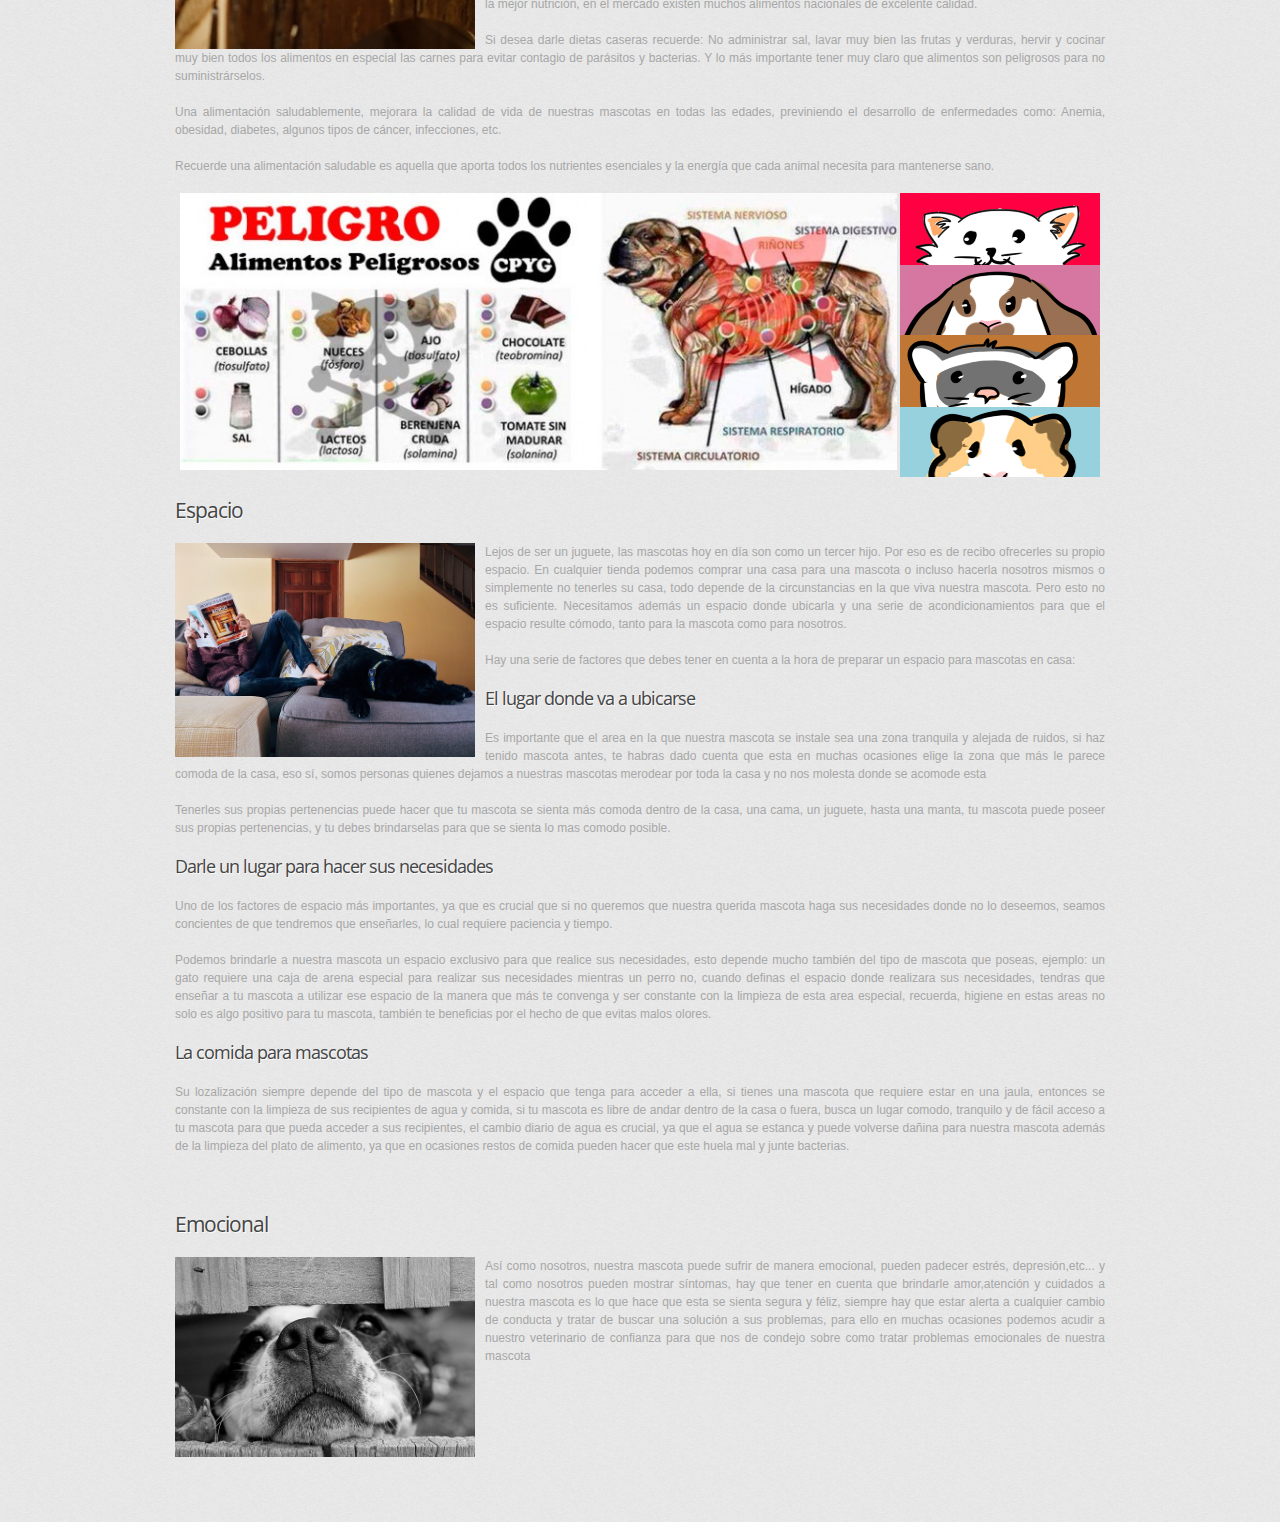
<file: recomendaciones.html>
<!DOCTYPE html>
<html lang="en">
<head>
<title>Cachorro lúcido</title>
<meta charset="utf-8">
<link rel="stylesheet" href="css/style.css">
<script src="js/jquery-1.7.1.min.js"></script>
<script src="js/superfish.js"></script>
<script src="js/jquery.easing.1.3.js"></script>
<script src="js/tms-0.4.1.js"></script>
<script src="js/slider.js"></script>
<script>
$(function(){
  function equalHeight(group) {
    var tallest = 0;
    group.each(function() {
      var thisHeight = $(this).height();
      if(thisHeight > tallest) {
        tallest = thisHeight;
      }
    });
    group.height(tallest);
  } 
  equalHeight($(".box-1 .inner"));
})
</script>
<!--[if lt IE 9]>
<script src="js/html5.js"></script>
<link rel="stylesheet" href="css/ie.css"> 
<![endif]-->
</head>
<body id="page1">
<!-- Header -->
<header>
  <div class="inner">
    
    <a href="index.html"><img src="images/logo.png" style="padding:10px;"></a>
      <div class="fright">
      <div class="header-meta">
        <!--
        <form action="#" id="search-form" method="post">
          <input type="text" onBlur="if(this.value==''){this.value='search'}" onFocus="if(this.value=='search'){this.value=''}" value="search" name="search">
          <a class="search-form-submit"></a>
        </form>
        -->
        <div class="col-elem"> Los animales merecen respeto<br/>
        </div>
      </div>
      <nav>
        <ul class="sf-menu">
          <li class="current"><a href="index.html">Página Principal</a></li>
          <li><a href="about.html">Acerca de</a></li>
          <li> <a href="Contenido.html">Contenido</a>
            <ul>
              <li><a href="leyes.html">Leyes</a></li>
              <li><a href="casos.html">Casos de interés (entrevistas)</a></li>
              <li> <a href="cuidados">Cuidados</a>
                <ul>
                  <li><a href="recomendaciones.html">Cuidados básicos</a></li>
                </ul>
              </li>
            </ul>
          </li>
          <li><a href="links.html">Enlaces</a></li>
        </ul>
      </nav>
    </div>
    <div class="clear"></div>
  </div>
  <!--<div class="slider-container">
    <div class="mp-slider">
      <ul class="items">
        <li><img src="images/slide-1.jpg" alt=""></li>
        <li><img src="images/slide-2.jpg" alt=""></li>
        <li><img src="images/slide-3.jpg" alt=""></li>
      </ul>
    </div>
  </div>-->
</header>
<!-- Content -->
<section id="content">
  <div class="container_24">
    <div class="indent-bot-2">
      <div class="clear"></div>
      <div class="wrapper indent-bot-1">
        
        <article class="grid_24">
          <br>            
          <div class="wrapper2">
            <img src="images/cat.jpg" width="300" class="img-indent-1">  
            <h2>¿Por qué es importante cuidar a tu mascota?</h2>
            <p>El cuidado de tu mascota es esencial para poder asegurar no solo su bienestar, sino darle una calidad de vida lo más alta que se pueda, ya que, una mascota no es solo un animal al que puedas desechar una vez que te aburres de tenerla, son seres vivos que sienten y necesitan cuidados, por lo tanto cuidar de tu mascota debe considerarse una obligación.</p>
              <p>Al adquirir una mascota nueva, es impotante comenzar a cuidarla desde el inicio, y siempre hay que ser conciente que nuestras mascotas pueden requerir de muchos cuidados, es como si criaras a un miembro más de tu familia, para ello debes brindarle cuidados básicos, en este caso se podrían indicar como: alimentación, salud, espacio y emocional</p>
                            
            <!-- -->
            </div>
             <br> 
            <h2>Cuidados básicos</h2>
              <div class="wrapper2">
              <h5>Salud</h5>
              <img src="images/kitten.jpg" width="300" class="img-indent">
              <p>El veterinario no solo es útil en el tratamiento de enfermedades, también cumple una función muy importante en su prevención. Y es que el veterinario es la persona que mejor conoce a tu mascota, por lo que te aconsejará mejor que nadie. </p>
                  <p>Ahora bien: ¿cada cuánto tiempo debo llevar al veterinario a mi mascota? A no ser que surja cualquier imprevisto o el animal se encuentre enfermo, ten estos datos como referencia:</p>
                  <h6>- Durante el primer medio año: con frecuencia</h6>
                     <p>Hasta que el animal tiene entre 5 y 6 meses es necesario acudir con regularidad al veterinario. Las revisiones y vacunaciones correspondientes a este periodo son de vital importancia.</p>
                  <h6>- Del primer medio año a los 6-7 años (senectud): una vez al año</h6>
                     <p>Aunque en el caso de perros y gatos suele ser hasta los 6-7 años, en otros animales la edad de referencia puede ser otra. Ante cualquier duda, consulta siempre a tu veterinario. </p>
                  <h6>- A partir de los 6-7 años: cada 6 meses</h6>
                     <p>A partir de esta edad es más probable que tu mascota pueda contraer enfermedades propias de la edad, como artrosis o problemas cardíacos, por ejemplo. Por eso es recomendable que acudas con cierta regularidad a tu veterinario para que le haga los chequeos pertinentes.</p>
                  <p>El tener sus vacunas al día también le permite disfrutar de una existencia saludable. Aunque la práctica de inyectarles refuerzos anuales ha dejado de ser la indicada, dependiendo de su estilo de vida – como por ejemplo, si tienes múltiples mascotas o trabajas con animales con alto riesgo de enfermedades contagiosas – reforzarlos con más frecuencia les puede salvar la vida.</p>

                  <p>Entendemos que las visitas al veterinario puedes ser costosas, pero son parte de la responsabilidad que adquiriste al adoptarlo. No es solamente mimarlo y tomarle fotos, tienes que asegurarte de que se vea lindo por dentro y por fuera. No lo mires como un dolor de cabeza, el chequeo siempre sale más barato que salir corriendo de emergencia para recibir un diagnóstico nefasto o peor aun, perder a tu mascota. Todo a tiempo tiene solución.</p>
              <br>
              </div> 
              
              <div class="wrapper2">
              <h5>Alimentación</h5>
              <img src="images/rat.jpg" width="300" class="img-indent">
              <p>La nutrición en las mascotas debe contar con el balance correcto de nutrientes acorde a su edad, actividad, raza, talla y estado de salud. Por La importancia de la nutrición en las mascotasfortuna, los alimentos balanceados suelen cumplir con todos esos requisitos indicados por normas establecidas de salud animal.</p>
              <p>Actualmente existen en el mercado diversas marcas y opciones para todos los gustos caninos y felinos, acorde a los presupuestos de sus dueños y a sus necesidades.</p>
              <p>Lo cierto es que para que nuestro compañero tenga la mejor nutrición debemos buscar alimentos que le aporten todos los requerimientos nutricionales sea concentrado o comida casera.</p>
              <p>En la actualidad existen concentrados acorde a las necesidades de cada mascota, si es cachorro, si es adulto o si es senior, en los gatos si es bebé o adulto, de pelo corto, pelo largo, control bolas de pelo, si nuestro perro tiene piel sensible o padece de algún problema de salud existen productos especializados para cada patología, (Renal, hepática, gastrointestinal, hipo alergénica, light, etc.) que le aportan todos los nutrientes  necesarios.</p>
              <p>Para los que no les gustan los concentrados y los quieren alimentar de manera natural, en la actualidad existen dietas caseras especiales a base de cereales, proteína animal, leguminosa, frutas y vegetales, recetas recomendadas para mascotas sanas y enfermas, pero debemos estar seguros de las preparaciones, existen algunos alimentos que pueden ser tóxicos y peligrosos y poner en riesgo su salud. </p>
                <!-- Imagenes de los alimentos que no deben de comer perros ni gatos,etc... -->
              
              <p>Siempre que quiera saber cuál es la mejor dieta, mire las tablas nutricionales de los concentrados, pregúntele a su veterinario de confianza cual es la dieta indicada para su mascota, no tiene que comprar la más cara para obtener la mejor nutrición, en el mercado existen muchos alimentos nacionales de excelente calidad.</p>
              <p>Si desea darle dietas caseras recuerde: No administrar sal, lavar muy bien las frutas y verduras, hervir y cocinar muy bien todos los alimentos en especial las carnes para evitar contagio de parásitos y bacterias. Y lo más importante tener muy claro que alimentos son peligrosos para no suministrárselos.</p>
              <p>Una alimentación saludablemente, mejorara la calidad de vida de nuestras mascotas en todas las edades, previniendo el desarrollo de enfermedades como: Anemia, obesidad, diabetes, algunos tipos de cáncer, infecciones, etc.</p>
              <p>Recuerde una alimentación saludable es aquella que aporta todos los nutrientes esenciales y la energía que cada animal necesita para mantenerse sano.</p>
              <div class="grid_18">
                  <img src="images/alimentos-peligrosos-750x290.jpg" style="width:101%;">
              </div>
                <div class="grid_3">
                    <a href="http://omicrono.elespanol.com/2016/07/alimentos-peligrosos-para-los-gatos/" target="_blank"><img src="images/gatos.jpg"></a>
                    <a href="https://www.expertoanimal.com/alimentos-prohibidos-para-conejos-21771.html" target="_blank"><img src="images/conejos.jpg"></a>
                    <a href="http://www.vix.com/es/imj/hogar/6161/7-alimentos-nocivos-para-los-hurones" target="_blank"><img src="images/huron.jpg"></a>
                    <a href="http://mascotas.facilisimo.com/blogs/roedores/alimentos-prohibidos-para-la-cobaya_1120927.html" target="_blank"><img src="images/cuyo.jpg"></a>
                </div>
              
              </div>
              
              <div class="wrapper2">
              <h5>Espacio</h5>
              <img src="images/person.jpg" width="300" class="img-indent">
              <p> Lejos de ser un juguete, las mascotas hoy en día son como un tercer hijo. Por eso es de recibo ofrecerles su propio espacio. En cualquier tienda podemos comprar una casa para una mascota o incluso hacerla nosotros mismos o simplemente no tenerles su casa, todo depende de la circunstancias en la que viva nuestra mascota. Pero esto no es suficiente. Necesitamos además un espacio donde ubicarla y una serie de acondicionamientos para que el espacio resulte cómodo, tanto para la mascota como para nosotros.</p>
              <p>Hay una serie de factores que debes tener en cuenta a la hora de preparar un espacio para mascotas en casa:</p>
                  <h6>El lugar donde va a ubicarse</h6>
                  <p>Es importante que el area en la que nuestra mascota se instale sea una zona tranquila y alejada de ruidos, si haz tenido mascota antes, te habras dado cuenta que esta en muchas ocasiones elige la zona que más le parece comoda de la casa, eso sí, somos personas quienes dejamos a nuestras mascotas merodear por toda la casa y no nos molesta donde se acomode esta</p>
                  <p>Tenerles sus propias pertenencias puede hacer que tu mascota se sienta más comoda dentro de la casa, una cama, un juguete, hasta una manta, tu mascota puede poseer sus propias pertenencias, y tu debes brindarselas para que se sienta lo mas comodo posible.</p>
                  <h6>Darle un lugar para hacer sus necesidades</h6>
                  <p>Uno de los factores de espacio más importantes, ya que es crucial que si no queremos que nuestra querida mascota haga sus necesidades donde no lo deseemos, seamos concientes de que tendremos que enseñarles, lo cual requiere paciencia y tiempo.</p>
                  <p>Podemos brindarle a nuestra mascota un espacio exclusivo para que realice sus necesidades, esto depende mucho también del tipo de mascota que poseas, ejemplo: un gato requiere una caja de arena especial para realizar sus necesidades mientras un perro no, cuando definas el espacio donde realizara sus necesidades, tendras que enseñar a tu mascota a utilizar ese espacio de la manera que más te convenga y ser constante con la limpieza de esta area especial, recuerda, higiene en estas areas no solo es algo positivo para tu mascota, también te beneficias por el hecho de que evitas malos olores.</p>
                  <h6>La comida para mascotas</h6>
                  <p>Su lozalización siempre depende del tipo de mascota y el espacio que tenga para acceder a ella, si tienes una mascota que requiere estar en una jaula, entonces se constante con la limpieza de sus recipientes de agua y comida, si tu mascota es libre de andar dentro de la casa o fuera, busca un lugar comodo, tranquilo y de fácil acceso a tu mascota para que pueda acceder a sus recipientes, el cambio diario de agua es crucial, ya que el agua se estanca y puede volverse dañina para nuestra mascota además de la limpieza del plato de alimento, ya que en ocasiones restos de comida pueden hacer que este huela mal y junte bacterias.</p>
              <br>
              </div>
              
              <div class="wrapper2">
              <h5>Emocional</h5>
              <img src="images/happy_dogo.jpg" width="300" class="img-indent">
              <p>Así como nosotros, nuestra mascota puede sufrir de manera emocional, pueden padecer estrés, depresión,etc... y tal como nosotros pueden mostrar síntomas, hay que tener en cuenta que brindarle amor,atención y cuidados a nuestra mascota es lo que hace que esta se sienta segura y féliz, siempre hay que estar alerta a cualquier cambio de conducta y tratar de buscar una solución a sus problemas, para ello en muchas ocasiones podemos acudir a nuestro veterinario de confianza para que nos de condejo sobre como tratar problemas emocionales de nuestra mascota</p>
              <br>
              </div>
            <!--
              <div class="wrapper2">
                  <h2>Cuidados para mascotas especificas</h2>
               <table border="1" align="center" style="width:100%;">
                   <tr>
                        <td><img src="http://elsignificadode.com/wp-content/uploads/2016/01/significado-del-color-violeta.jpg" width="475"></td>
                        <td><img src="http://elsignificadode.com/wp-content/uploads/2016/01/significado-del-color-violeta.jpg" width="475"></td>
                   </tr>
               </table>
              </div>
             -->
          
        </article>
      </div>
     
     <!-- <div class="a1">
        <h2>Testimonios:</h2>
        <div>
            
          <div class="grid_6 alpha">
            <blockquote class="quote-1">
              <div class="quote-1-inner"> <span class="str-1">Consentir a los animales también es una forma de maltrato
              </span> </div>
            </blockquote>
            <div class="author alignright indents-1"> <em> Marco Carrillo </em> (Auxiliar de veterinario) </div>
          </div>
            
          <div class="grid_6">
            <blockquote class="quote-1">
              <div class="quote-1-inner"> <strong></strong><br>
                Poner aqui una cita o algo xD , mientras tanto lorem epsilum lapis philosoforum etc etc etc </div>
            </blockquote>
            <div class="author alignright indents-1"> <em> Entrevistado Kenia </em> (Ocupacion) </div>
          </div>
          <div class="grid_6">
            <blockquote class="quote-1">
              <div class="quote-1-inner"> <strong></strong><br>
                Poner aqui una cita o algo xD , mientras tanto lorem epsilum lapis philosoforum etc etc etc </div>
            </blockquote>
            <div class="author alignright indents-1"> <em> Entrevistado Eliot </em> (ocupación) </div>
          </div>
          <div class="grid_6 omega">
            <blockquote class="quote-1">
              <div class="quote-1-inner"> <strong></strong><br>
                Poner aqui una cita o algo xD , mientras tanto lorem epsilum lapis philosoforum etc etc etc </div>
            </blockquote>
            <div class="author alignright indents-1"> <em> entrevistado richi </em> (ps ocupacion) </div>
          </div>
          <div class="clear"></div>
        </div>
      </div>-->
    </div>
  </div>
</section>
<!-- Footer -->
<footer>
  <div class="copyright"> &copy; 2012 <strong class="footer-logo">Pet clinic</strong>
    <div>Website Template by <a target="_blank" href="http://www.templatemonster.com/">TemplateMonster.com</a></div>
  </div>
  <ul class="social-list">
    <li><a href="#"><img src="images/social-link-1.jpg" alt=""></a></li>
    <li><a href="#"><img src="images/social-link-2.jpg" alt=""></a></li>
    <li><a href="#"><img src="images/social-link-3.jpg" alt=""></a></li>
    <li><a href="#"><img src="images/social-link-4.jpg" alt=""></a></li>
  </ul>
</footer>
</body>
</html>
</file>
<file: css/ie.css>
*+html {
	overflow:visible;
}
.social-list, .quote-1, .box-1, .box-1 .inner, .button-box, .box-2, .button, .slider-container .pic, .mp-slider, .slider-container .mask, #contact-form input, #contact-form textarea {
	behavior:url("../js/PIE.htc");
	position:relative
}
.sf-menu ul {
	behavior:url("../js/PIE.htc");
}
</file>
<file: css/style.css>
@import url(reset.css);
@import url(grid.css);
@import url(forms.css);
@import url(http://fonts.googleapis.com/css?family=Open+Sans:400,300,700,400italic);
body {
	background:url(../images/body-bg.gif) 50% 0;
	font:12px/18px Arial, Helvetica, sans-serif;
	color:#a7a7a7;
	position:relative;
	min-width:970px;
}
.ic {
	border:0;
	float:right;
	background:#fff;
	color:#f00;
	width:50%;
	line-height:10px;
	font-size:10px;
	margin:-220% 0 0 0;
	overflow:hidden;
	padding:0
}
html, body {
	height:100%;
}
html {
	min-width:970px;
}
/* Global Structure---------------------------------------- */
.main {
	margin:0 auto;
	position:relative;
	width:950px;
}
.main-bg {
	background:no-repeat center 0;
	min-height:100%;
}
/*----- alignment & clearing -----*/
.fleft {
	float:left
}
.fright {
	float:right
}
.alignright {
	text-align:right
}
.aligncenter {
	text-align:center
}
.alignmiddle * {
	vertical-align:middle
}
.clear {
	clear:both;
	line-height:0;
	font-size:0;
	overflow:hidden;
	height:0;
	width:100%;
}
.wrapper {
	overflow:hidden;
	position:relative;
}
.wrapper2 {
    padding: 10px 10px;
	overflow:hidden;
	position:relative;
    
}
.extra-wrap {
	overflow:hidden;
	display:block;
}
/*  Header styles */
h1, h2, h3, h4, h5, h6 {
	color:#454545;
	padding:0 0 20px 0;
	font-weight:normal;
	font-family: 'Open Sans', sans-serif;
	text-shadow:1px 1px #fbfbfb;
	letter-spacing:-1px;
}
h1 {
	font-size:33px;
	line-height:39px;
}
h2 {
	font-size:30px;
	line-height:36px;
}
h3 {
	font-size:27px;
	line-height:32px;
}
h4 {
	font-size:24px;
	line-height:30px;
}
h5 {
	font-size:21px;
	line-height:26px;
}
h6 {
	font-size:18px;
	line-height:22px;
}
h2 span {
	color:#ec8f23;
	text-transform:uppercase;
}
.heading-1 {
	text-transform:uppercase;
	font-weight:bold;
	color:#ec8f23;
	padding:0 0 10px 0;
}
/*----- text & typography -----*/
.str-1 {
	text-transform:uppercase;
	color:#ec8f23;
	font-weight:normal;
}
.str-2 {
	text-transform:uppercase;
}
.str-3 {
	color:#ec8f23;
}
.str-4 {
	color:#454545;
	display:block;
	font-size:14px;
	padding:0 0 6px 0;
}
.quote {
	font-size:12px;
	line-height:18px;
	position:relative;
	padding:0 0 15px 0;
}
.quote:before {
	display:inline-block;
	background:url(../images/quote-before.png) no-repeat 0 0;
	content:"";
	width:18px;
	height:14px;
	margin:0 5px 0 0;
}
.quote:after {
	display:inline-block;
	background:url(../images/quote-after.png) no-repeat 0 0;
	content:"";
	width:18px;
	height:14px;
	margin:0 0 0 6px;
}
.quote-1 {
	background:url(../images/body-bg.gif);
	border-radius:6px;
	box-shadow:1px 1px 0 0 #fff;
	border:1px solid #d8d8d8;
	position:relative;
	margin:0 0 9px 0;
}
.quote-1:after {
	display:block;
	content:"";
	background:url(../images/quote-1-marker.gif) no-repeat 0 0;
	width:22px;
	height:22px;
	right:20px;
	bottom:-22px;
	position:absolute;
}
.quote-1-inner {
	background:url(../images/quote-before.png) no-repeat 19px 30px;
	padding:28px 25px 29px 40px;
	position:relative;
}
.quote-1-inner:after {
	display:inline-block;
	background:url(../images/quote-after.png) no-repeat 0 0;
	content:"";
	width:18px;
	height:14px;
	margin:2px 0 0 3px;
}
.def-list-1 dt {
	display:block;
	color:#ec8f23;
	font-size:20px;
	line-height:24px;
	text-shadow:1px 1px #fff;
	font-family: 'Open Sans', sans-serif;
	padding:18px 0 5px 0;
	word-spacing:-1px;
}
.def-list-1 dt a {
	text-decoration:none;
}
.def-list-1 dt a:hover {
	color:#454545;
}
.def-list-1 dd.extra {
	padding:0 0 6px 0;
}
/*----- borders & lines -----*/
.hr-border {
	height:2px;
	background:url(../images/list-1-border.gif) repeat-x 0 0;
	margin:0 5px 12px 5px;
}
.hr-border-1 {
	background:url(../images/list-1-border.gif) repeat-x 0 bottom;
	padding:0 0 10px 0;
}
.hr-border-2 {
	height:2px;
	background:url(../images/list-1-border.gif) repeat-x 0 0;
	margin:0 5px 35px 5px;
}
.hr-border-3 {
	height:2px;
	background:url(../images/list-1-border.gif) repeat-x 0 0;
	margin:0 0 27px 0;
}
/*----- boxes -----*/
.box-1 {
	background:#dcdcdc;
	border-radius:7px;
	box-shadow:1px 0 5px #bbb;
	text-align:center;
	padding:0 0 6px 0;
	margin:0 0 16px 0;
	position:relative;
	z-index:2;
}
.box-1 .inner {
	border-radius:7px 7px 0 0;
	background:url(../images/box-1-bg.gif) no-repeat center 0 #fff;
	padding:22px 25px 11px 25px;
	position:relative;
}
.box-1 h3 {
	padding-bottom:10px;
}
.button-box {
	display:inline-block;
	background:url(../images/button-box-tail.gif) repeat-x 0 0;
	border-radius:6px;
	padding:5px 6px 0 6px;
	margin:0 0 -16px 0;
}
.btn-container {
	position:absolute;
	bottom:-6px;
	left:0;
	right:0;
	text-align:center;
}
.box-2 {
	background:url(../images/body-bg.gif);
	border-radius:6px;
	box-shadow:1px 1px 0 0 #fff;
	border:1px solid #d8d8d8;
	padding:19px 25px 29px 38px;
}
.boxes-bg {
	position:relative;
}
.boxes-bg:after {
	display:block;
	position:absolute;
	content:"";
	background:url(../images/boxes-bg.png) no-repeat 0 0;
	left:-5px;
	top:-39px;
	width:970px;
	height:131px;
	z-index:1;
}
/*----- indents -----*/
.img-indent {
	float:left;
	margin:0 10px 0 0;
}
.img-indent-1 {
	float:left;
	margin:0 10px 12px 0;
}
.img-indent-2 {
	float:right;
	margin:0 10px 0 0;
}
.img-indent-bot {
	margin:0 0 14px 0;
}
p {
	padding-bottom:18px;
    text-align: justify;
}
.p {
	padding-bottom:18px;
}
.p0 {
	padding-bottom:0 !important;
}
.p1 {
	padding-bottom:6px !important;
}
.p2 {
	padding-bottom:12px !important;
}
.p3 {
	padding-bottom:25px !important;
}
.a1 {
	margin:0 5px;
}
.indent-bot {
	margin:0 0 18px 0;
}
.indent-bot-1 {
	margin:0 0 33px 0;
}
.indent-bot-2 {
	margin:0 0 37px 0;
}
.inner-indent {
	padding:20px 35px 0 0;
}
.indent-top {
	padding-top:20px;
}
.indents-1 {
	margin:0 40px 0 0;
}
.pad-right {
	padding-right:20px;
}
/*----- lists -----*/
.list-1 {
	padding:0 0 20px 0;
}
.list-1 li {
	display:block;
	padding:6px 0 6px;
	background:url(../images/list-1-border.gif) repeat-x 0 0;
	line-height:18px;
}
.list-1 li:first-child {
	padding:0 0 6px 0;
	background:none;
}
.list-1 li a {
	color:#ec8f23;
	display:inline-block;
	font-size:12px;
	text-decoration:none;
	text-transform:uppercase;
	padding:0 0 0 15px;
	background:url(../images/list-1-marker.gif) no-repeat 0 6px;
}
.list-1 li a:hover {
	color:#454545;
}
.list-2 {
	padding:0;
}
.list-2 li {
	display:block;
	padding:6px 0 6px;
	background:url(../images/list-1-border.gif) repeat-x 0 0;
	line-height:18px;
}
.list-2 li:first-child {
	padding:0 0 6px 0;
	background:none;
}
.list-2 li a {
	color:#ec8f23;
	display:inline-block;
	font-size:12px;
	text-decoration:none;
	padding:0 0 0 15px;
	background:url(../images/list-1-marker.gif) no-repeat 0 6px;
}
.list-2 li a:hover {
	color:#454545;
}
/*----- buttons & links -----*/
a {
	color:#ec8f23;
	text-decoration: underline;
	cursor:pointer;
}
a:hover {
	text-decoration: none;
}
.button {
	display:inline-block;
	font-size:14px;
	line-height:20px;
	padding:5px 14px 6px 14px;
	font-family: 'Open Sans', sans-serif;
	color:#fff;
	text-decoration:none;
	background:url(../images/button-tail.gif) repeat-x 0 0 #ec6b23;
	text-shadow:1px 1px #e36f15;
	border-radius:6px;
}
.button:hover {
	background:url(../images/button-tail.gif) repeat-x 0 bottom #e5b81d;
}
.link {
	text-decoration: underline;
	color:#ec8f23;
	text-transform:uppercase;
	font-size:11px;
}
.link:hover {
	text-decoration: none;
}
/*********************************header*************************************/
header {
	position:relative;
	z-index:2;
}
#page1 header {
	background:url(../images/header-bg.png) center 0 no-repeat;
}
header .inner {
	width:950px;
	margin:0 auto;
	padding:0 0 10px 0;
}
.logo {
	display:inline-block;
	padding:0 !important;
}
.logo a {
	position:relative;
	background: url(../images/logo.png) no-repeat 0 0;
	height:150px;
	width:151px;
	overflow:hidden;
	text-indent:-99em;
	display:block;
}
.header-meta {
	text-align:right;
	padding:31px 0 20px;
}
.header-meta * {
	text-align:left;
}
.header-meta .col-elem {
	display:inline-block;
	width:235px;
	text-align:right;
	font-family: 'Open Sans', sans-serif;
	font-size:12px;
	line-height:21px;
	color:#454545;
	text-transform:uppercase;
	text-shadow:1px 1px #fbfbfb;
}
.header-meta .phone {
	display:inline-block;
	font-size:18px;
	line-height:22px;
	color:#ec8f23;
	margin:-3px 0 0 0;
}
/********************** Slider ************************/
.mp-slider .items {
	display:none;
}
.mp-slider {
	overflow:visible !important;
}
.slider-container {
	position:relative;
	z-index:1;
	height:433px;
	width:950px;
	margin:0 auto;
	padding:0 0 52px 0;
}
.slider-container .pic, .mp-slider {
	border-radius:9px;
	box-shadow:0 0 5px #d4d4d4;
}
.slider-container .mask {
	border-radius:9px;
}
.pagination {
	position:absolute;
	bottom:-29px;
	left:0;
	right:0;
	text-align:center;
}
.pagination li {
	display:inline-block;
	margin:0 1px;
}
.pagination li a {
	display:block;
	width:20px;
	height:20px;
	background:url(../images/slider-pagination.png) no-repeat right 0;
}
.pagination li.current a, .pagination li a:hover {
	display:block;
	width:20px;
	height:20px;
	background:url(../images/slider-pagination.png) no-repeat 0 0;
}

/********************** Navigation ************************/
nav {
	text-align:right;
	padding:5px 100px 0 0;
	max-width:699px;
}
.sf-menu {
	min-height:28px;
	padding:0;
	margin:0;
	font-size:0;
	line-height:0;
}
.sf-menu ul {
	position:absolute;
	top:-999em;
	width:180px;
	left:0;
	display:none;
	background:#fff;
	text-align:center;
	padding:10px 0;
	box-shadow:0 0 2px #ccc;
}
.sf-menu > li {
	position:relative;
	display:inline-block;
	margin:0 41px;    
}
.sf-menu > li > a {
	text-decoration:none;
	display:block;
	font-family: 'Open Sans', sans-serif;
	font-size:18px;
	line-height:22px;
	color:#c4c4c4;
	padding:0;
	text-shadow:1px 1px #fbfbfb;
}
.sf-menu > li.current > a, .sf-menu > li:hover > a, .sf-menu > li.sfHover > a {
	color:#454545;
	text-decoration:none;
    
}
.sf-menu li:hover ul, .sf-menu li.sfHover ul {
	top:35px;
	left:-55px;
	z-index:999;
}
.sf-menu li:hover li ul, ul.sf-menu li.sfHover li ul {
	top:-999em
}
.sf-menu li.current, .sf-menu li:hover, .sf-menu li.sfHover {
	text-decoration:none;
}
.sf-menu li li a {
	display:block;
	margin:0;
	position:relative;
	text-decoration:none;
	font-size:14px;
	line-height:18px;
	color:#454545;
	overflow:hidden;
	padding:8px 5px 8px 5px;
	font-family: 'Open Sans', sans-serif;
}
.sf-menu li li > a:hover, .sf-menu li li.sfHover > a, .sf-menu li li.current > a {
	text-decoration:underline;
}
.sf-menu li li li a {
	background:url(../images/header-bg.png);
}
.sf-menu li li {
	float:none;
	position:relative;
	margin:0 0 1px 0;
}
.sf-menu li li:hover ul, ul.sf-menu li li.sfHover ul {
	left:181px;
	top:-10px;
}

/********************** Content ************************/

section#content {
	position:relative;
	z-index:1;
	padding:0 0 18px 0;
}
.author {
	color:#454545;
	font-size:14px;
}
.author em {
	display:block;
	font-weight:bold;
}
.dropcap {
	float:left;
	font-size:40px;
	line-height:48px;
	color:#454545;
	text-shadow:1px 1px #fff;
	margin:0 5px 0 0;
	width:40px;
}
iframe {
	width:268px;
	height:206px;
	border:1px solid #cfcfcf;
	border-radius:6px;
	margin:0;
}
.map-container {
	padding:0 0 22px 0;
}
.adress {
	padding:0 0 20px 0;
}
.adress dt {
	display:block;
	font-weight:normal;
	font-size:12px;
	line-height:18px;
	text-transform:uppercase;
}
.adress dd {
	font-size:12px;
	line-height:18px;
	overflow:hidden;
}
.adress dd span {
	float:left;
	width:75px;
	text-align:right;
	margin:0 10px 0 0;
	text-transform:uppercase;
}
/******************** Footer ******************/
footer {
	width:950px;
	margin:0 auto;
	background:url(../images/list-1-border.gif) repeat-x 0 0;
	color:#a7a7a7;
	font-size:12px;
	padding:35px 0;
	overflow:hidden;
}
footer a {
	color:#a7a7a7;
}
.copyright {
	padding:0;
	float:left;
}
.footer-logo {
	display:inline-block;
	background:url(../images/footer-logo.png) no-repeat 0 0;
	width:100px;
	height:31px;
	overflow:hidden;
	text-indent:-99em;
	margin:-5px 0 -5px;
}
.social-list {
	float:right;
	border-radius:4px;
	background:url(../images/social-list-bg.png);
	padding:5px 4px;
}
.social-list li {
	display:inline-block;
	width:17px;
	height:17px;
	padding:0 1px;
}
.social-list li a {
	display:block;
}
.social-list li a:hover img {
	opacity:0.5;
}
video{
	padding:20px;
}

footer{
	display:none;;
}
</file>
